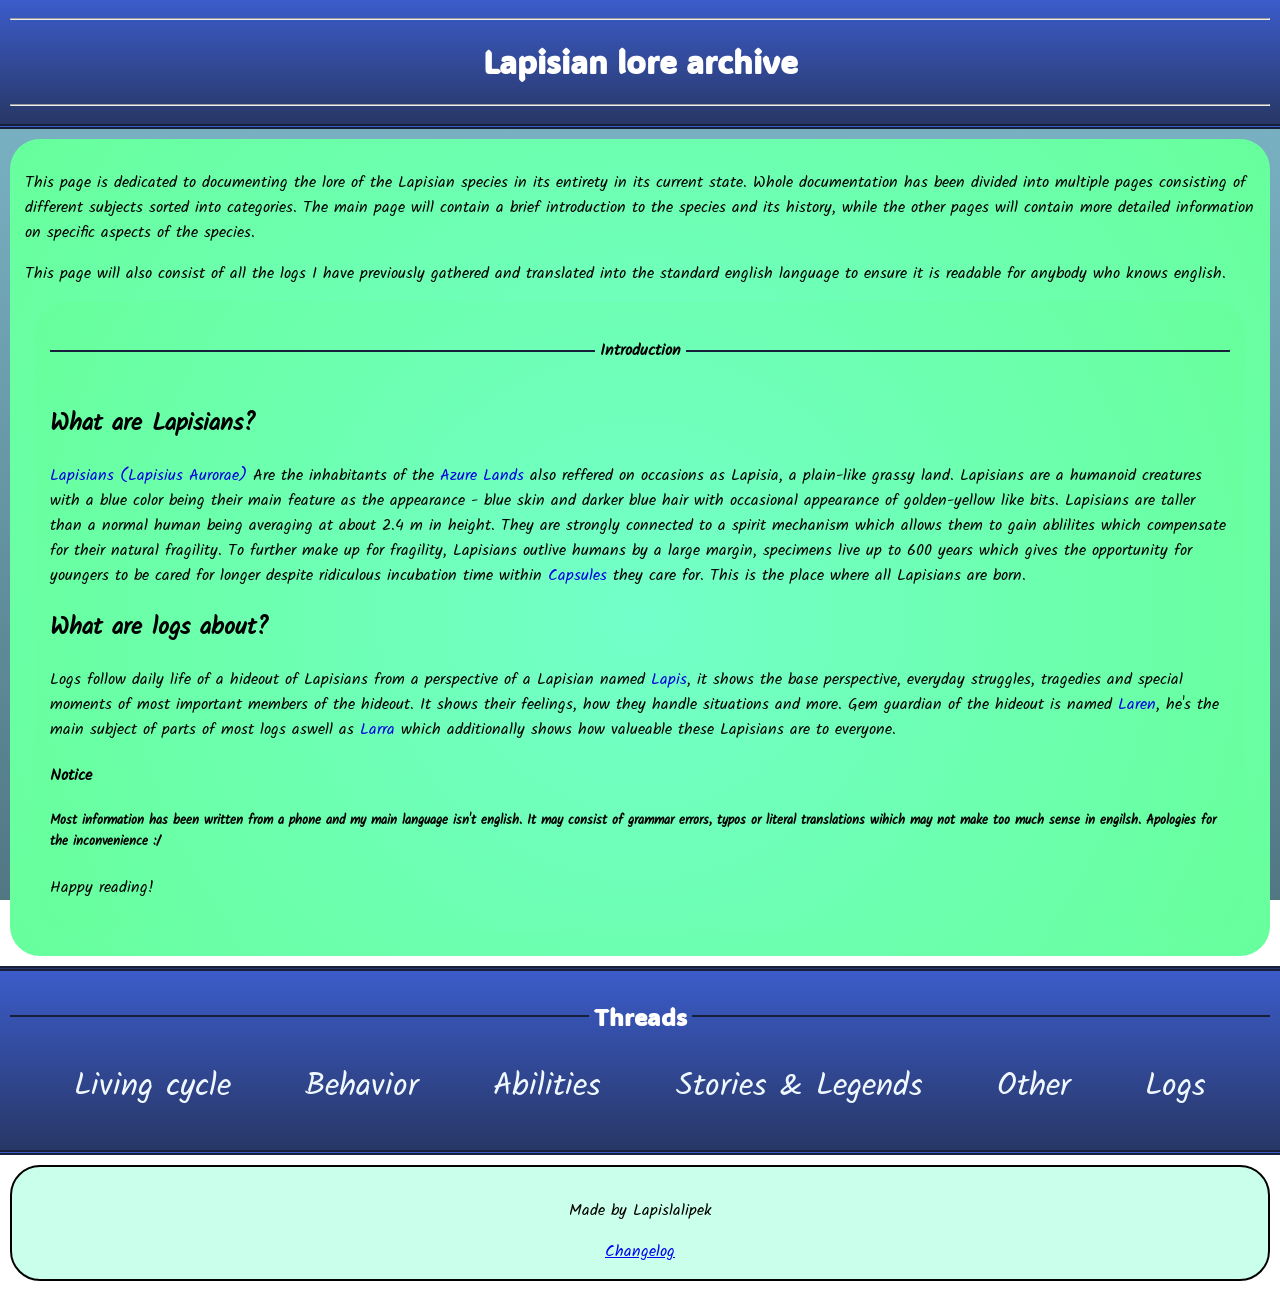
<file: index.html>
<!DOCTYPE html>
<html lang="en">
<head>
    <link rel="stylesheet" href="defaultstyle.css">
    <meta charset="UTF-8">
    <meta name="viewport" content="width=device-width, initial-scale=1.0">
    <link rel="icon" href="res/LLA_icon.png">
    <title>Main Page</title>
    <style>
        .intro{
            font-family:"Default";
            margin:10px;
            background-image:radial-gradient(circle,rgb(115, 255, 201) 0%, rgb(103, 255, 156) 100%); /* Leave this color pls okay? */
            border-radius:30px;
            padding:15px;
            /*padding-bottom:10000px; Check for the background color */
        }
        .nav{
             background:linear-gradient(0deg,rgb(40, 55, 102) 0%, rgb(59, 92, 202)100%);
                color:white;
                padding:10px;
                border-top:double 5px rgb(23, 32, 59);
                border-bottom:double 5px rgb(23, 32, 59);
        }
        .nav h2{
        text-align:center;
        font-family: "Titles";
        }
    </style>
</head>
<body>
    <div class="header">
        <hr />
        <h1>Lapisian lore archive</h1>
        <hr />
    </div>
    
    <div class="intro">
        <p>
            This page is dedicated to documenting the lore of the Lapisian species in its entirety in its current state.
            Whole documentation has been divided into multiple pages consisting of different subjects sorted into categories. 
            The main page will contain a brief introduction to the species and its history, 
            while the other pages will contain more detailed information on specific aspects of the species.
        </p>
        <p>
            This page will also consist of all the logs I have previously gathered 
            and translated into the standard english language to ensure it is readable for anybody who knows english.
        </p>
        <div class="intro">
            <div class="line">
                <h4>Introduction</h4>
            </div>
            <h2>What are Lapisians?</h2>
            <p>
                <q>Lapisians (Lapisius Aurorae)</q>
                Are the inhabitants of the <q>Azure Lands</q> also reffered on occasions as Lapisia, 
                a plain-like grassy land. 
                Lapisians are a humanoid creatures with a blue color being their main feature as the appearance 
                - blue skin and darker blue hair with occasional appearance of golden-yellow like bits. 
                Lapisians are taller than a normal human being averaging at about 2.4 m in height.
                They are strongly connected to a spirit mechanism which allows them to gain ablilites which compensate for their natural fragility.
                To further make up for fragility, Lapisians outlive humans by a large margin, 
                specimens live up to 600 years which gives the opportunity for youngers to be cared for longer despite ridiculous incubation time within
                 <q>Capsules</q> they care for. This is the place where all Lapisians are born.
            </p>
            <h2>What are logs about?</h2>
            <p>
                Logs follow daily life of a hideout of Lapisians from a perspective of a Lapisian named <q>Lapis</q>, 
                it shows the base perspective, everyday struggles, 
                tragedies and special moments of most important members of the hideout. It shows their feelings, 
                how they handle situations and more. Gem guardian of the hideout is named <q>Laren</q>, 
                he's the main subject of parts of most logs aswell as <q>Larra</q> which additionally shows how valueable these Lapisians are to everyone.
            </p>
            <p>
                <h4>Notice</h4>
                <h5>Most information has been written from a phone and my main language isn't english. It may consist of grammar errors, typos or literal translations wihich may not make too much sense in engilsh. Apologies for the inconvenience :/</h5>
            </p>
            <p>Happy reading!</p>
        </div>
    </div>
    <div class="nav">
        <div class="line"><h2>Threads</h2></div>
        <div class="links">
        <a href="living.html">Living cycle</a>
        <a href="behavior.html">Behavior</a>
        <a href="abilities.html">Abilities</a>
        <a href="stories.html">Stories & Legends</a>
        <a href="other.html">Other</a>
        <a href="logs.html">Logs</a>
        </div>
        <br />
    </div>
    <div class="changelog">
        <p>Made by Lapislalipek</p>
        <a href="changelog.html">Changelog</a>
    </div>
</body>
</html>
</file>
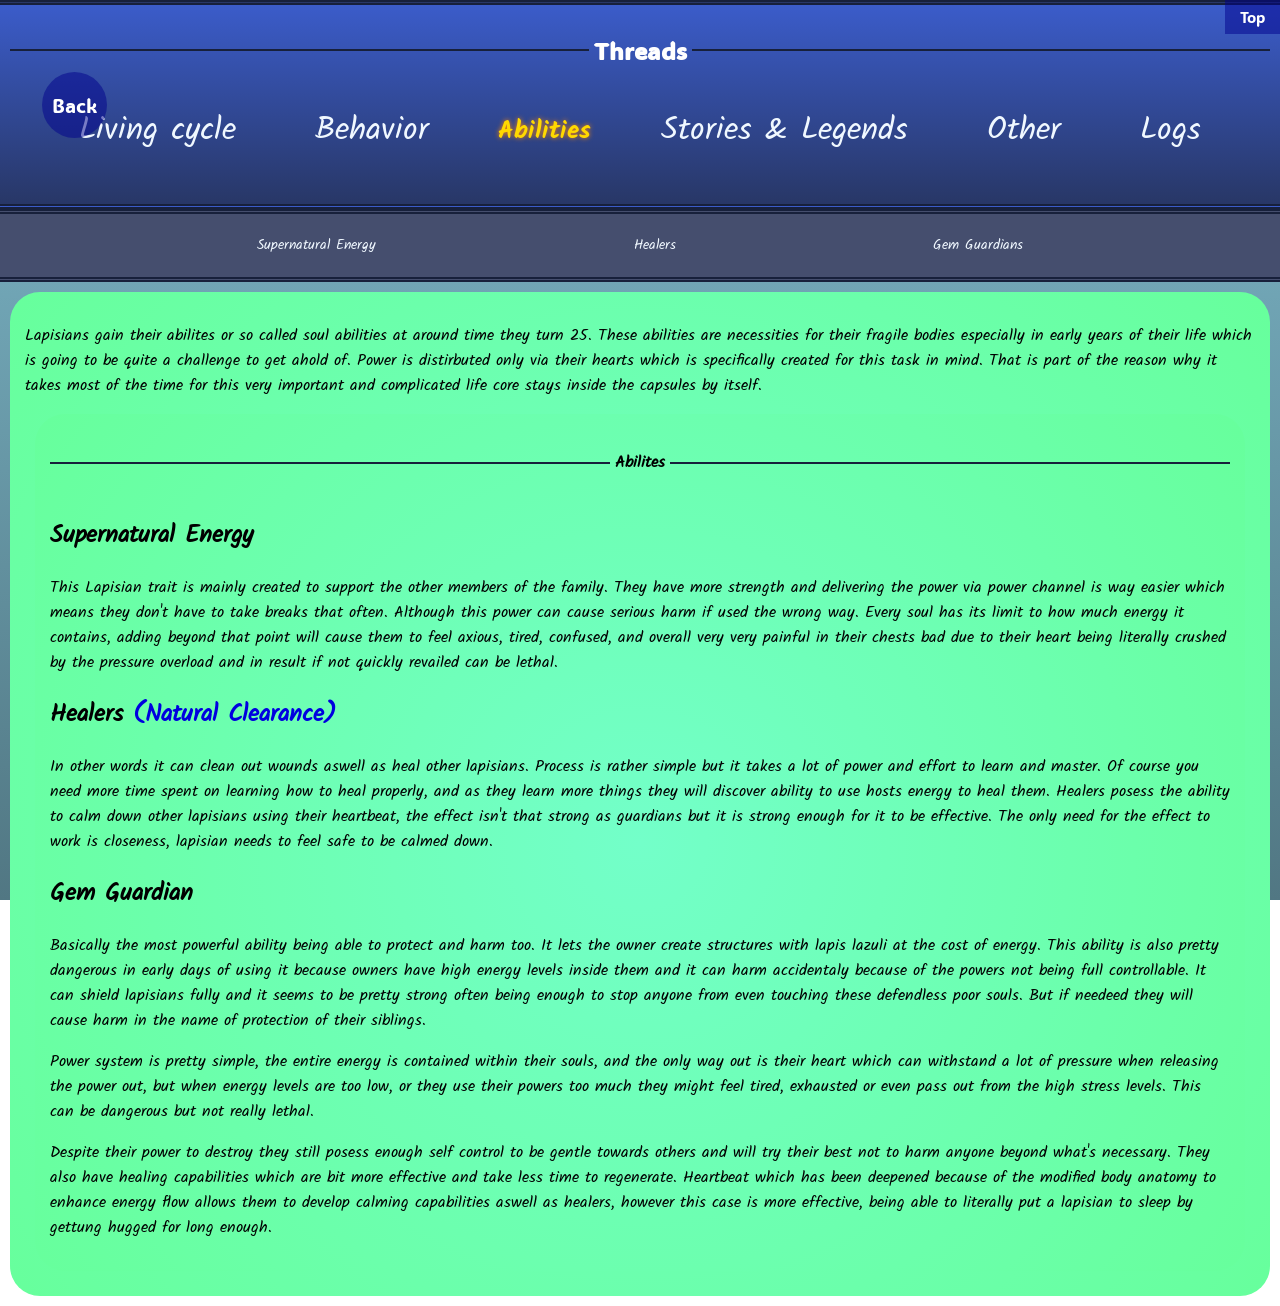
<file: abilities.html>
<!DOCTYPE html>
<html lang="en">
<head>
    <link rel="stylesheet" href="defaultstyle.css">
    <meta charset="UTF-8">
    <meta name="viewport" content="width=device-width, initial-scale=1.0">
    <link rel="icon" href="res/LLA_icon.png">
    <title>Abilites</title>
<style>
    .nav h2{
        font-family:Titles;
    }
</style>
</head>
<body>
    <div class="nav">
        <div class="line"><h2>Threads</h2></div>
        <div class="links">
        <a href="living.html">Living cycle</a>
        <a href="behavior.html">Behavior</a>
        <p style="color:rgb(255, 217, 0);
                  text-shadow:0px 0px 5px rgb(255, 136, 0);
                  font-family:DefaultBold;">
        Abilities</p>
        <a href="stories.html">Stories & Legends</a>
        <a href="other.html">Other</a>
        <a href="logs.html">Logs</a>
        </div>
        <br />
    </div>
     <div class="contents">
        <div class="contentlinks">
        <a href="#energy">Supernatural Energy</a>
        <a href="#healer">Healers</a>
        <a href="#guardian">Gem Guardians</a>
        </div>
        </div>
    <div class="maintext">
            <p>
                Lapisians gain their abilites or so called soul abilities at around time they turn 25. These abilities are necessities for their fragile bodies especially in early years of their life which is going to be quite a challenge to get ahold of.
                Power is distirbuted only via their hearts which is specifically created for this task in mind. That is part of the reason why it takes most of the time for this very important and complicated life core stays inside the capsules by itself.
            </p>
            <div class="maintext">
            <div class="line">
                <h4>Abilites</h4>
            </div>
            <h2 id="energy">Supernatural Energy</h2>
            <p>
                This Lapisian trait is mainly created to support the other members of the family. 
                They have more strength and delivering the power via power channel is way easier which means they don't have to take breaks that often. 
                Although this power can cause serious harm if used the wrong way. 
                Every soul has its limit to how much energy it contains, adding beyond that point will cause them to feel axious, tired, confused, and overall very very painful in their chests bad due to their heart being literally crushed by the pressure overload and in result if not quickly revailed can be lethal.
            </p>
            <h2 id="healer">Healers <q>(Natural Clearance)</q></h2>
            <p>
                In other words it can clean out wounds aswell as heal other lapisians.
                Process is rather simple but it takes a lot of power and effort to learn and master. Of course you need more time spent on learning how to heal properly, and as they learn more things they will discover ability to use hosts energy to heal them.
                Healers posess the ability to calm down other lapisians using their heartbeat, the effect isn't that strong as guardians but it is strong enough for it to be effective.
                The only need for the effect to work is closeness, lapisian needs to feel safe to be calmed down.
            </p>
            <h2 id="guardian">Gem Guardian</h2>
            <p>
                Basically the most powerful ability being able to protect and harm too.
                It lets the owner create structures with lapis lazuli at the cost of energy. This ability is also pretty dangerous in early days of using it because owners have high energy levels inside them and it can harm accidentaly because of the powers not being full controllable. It can shield lapisians fully and it seems to be pretty strong often being enough to stop anyone from even touching these defendless poor souls. But if needeed they will cause harm in the name of protection  of their siblings.
            </p><p>
                Power system is pretty simple, the entire energy is contained within their souls, and the only way out is their heart which can withstand a lot 
                of pressure when releasing the power out, but when energy levels are too low, or they use their powers too much they might feel tired, exhausted or even pass out from the high stress levels. This can be dangerous but not really lethal.
            </p><p>    
                Despite their power to destroy they still posess enough self control to be gentle towards others and will try their best not to harm anyone beyond what's necessary. They also have healing capabilities which are bit more effective and take less time to regenerate. 
                Heartbeat which has been deepened because of the modified body anatomy to enhance energy flow allows them to develop calming capabilities aswell as healers, however this case is more effective, being able to literally put a lapisian to sleep by gettung hugged for long enough. 
            </p>
        </div>
    <div class="threadbackbutton">
        <a href="index.html">Back</a>
    </div>
    <div class="topbutton">
        <a href="#top">Top</a>
    </div>
</body>
</html>
</file>
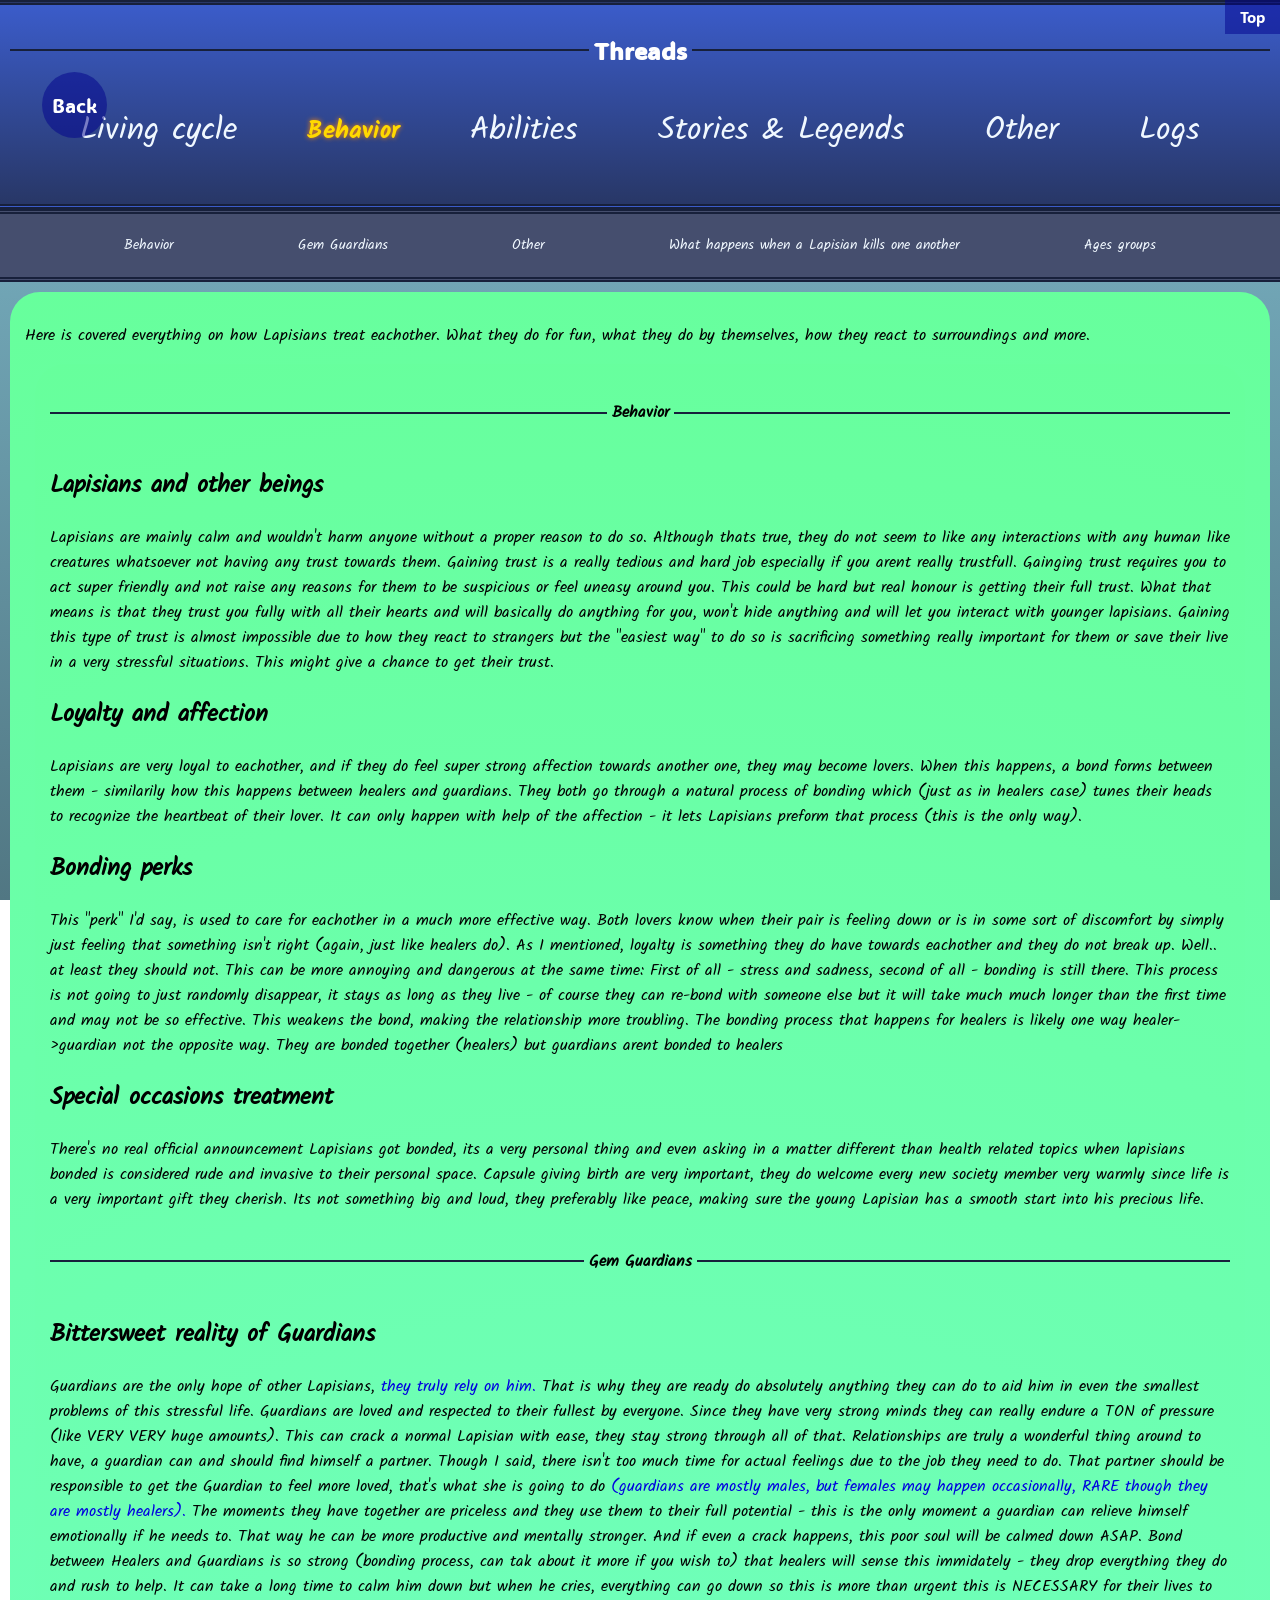
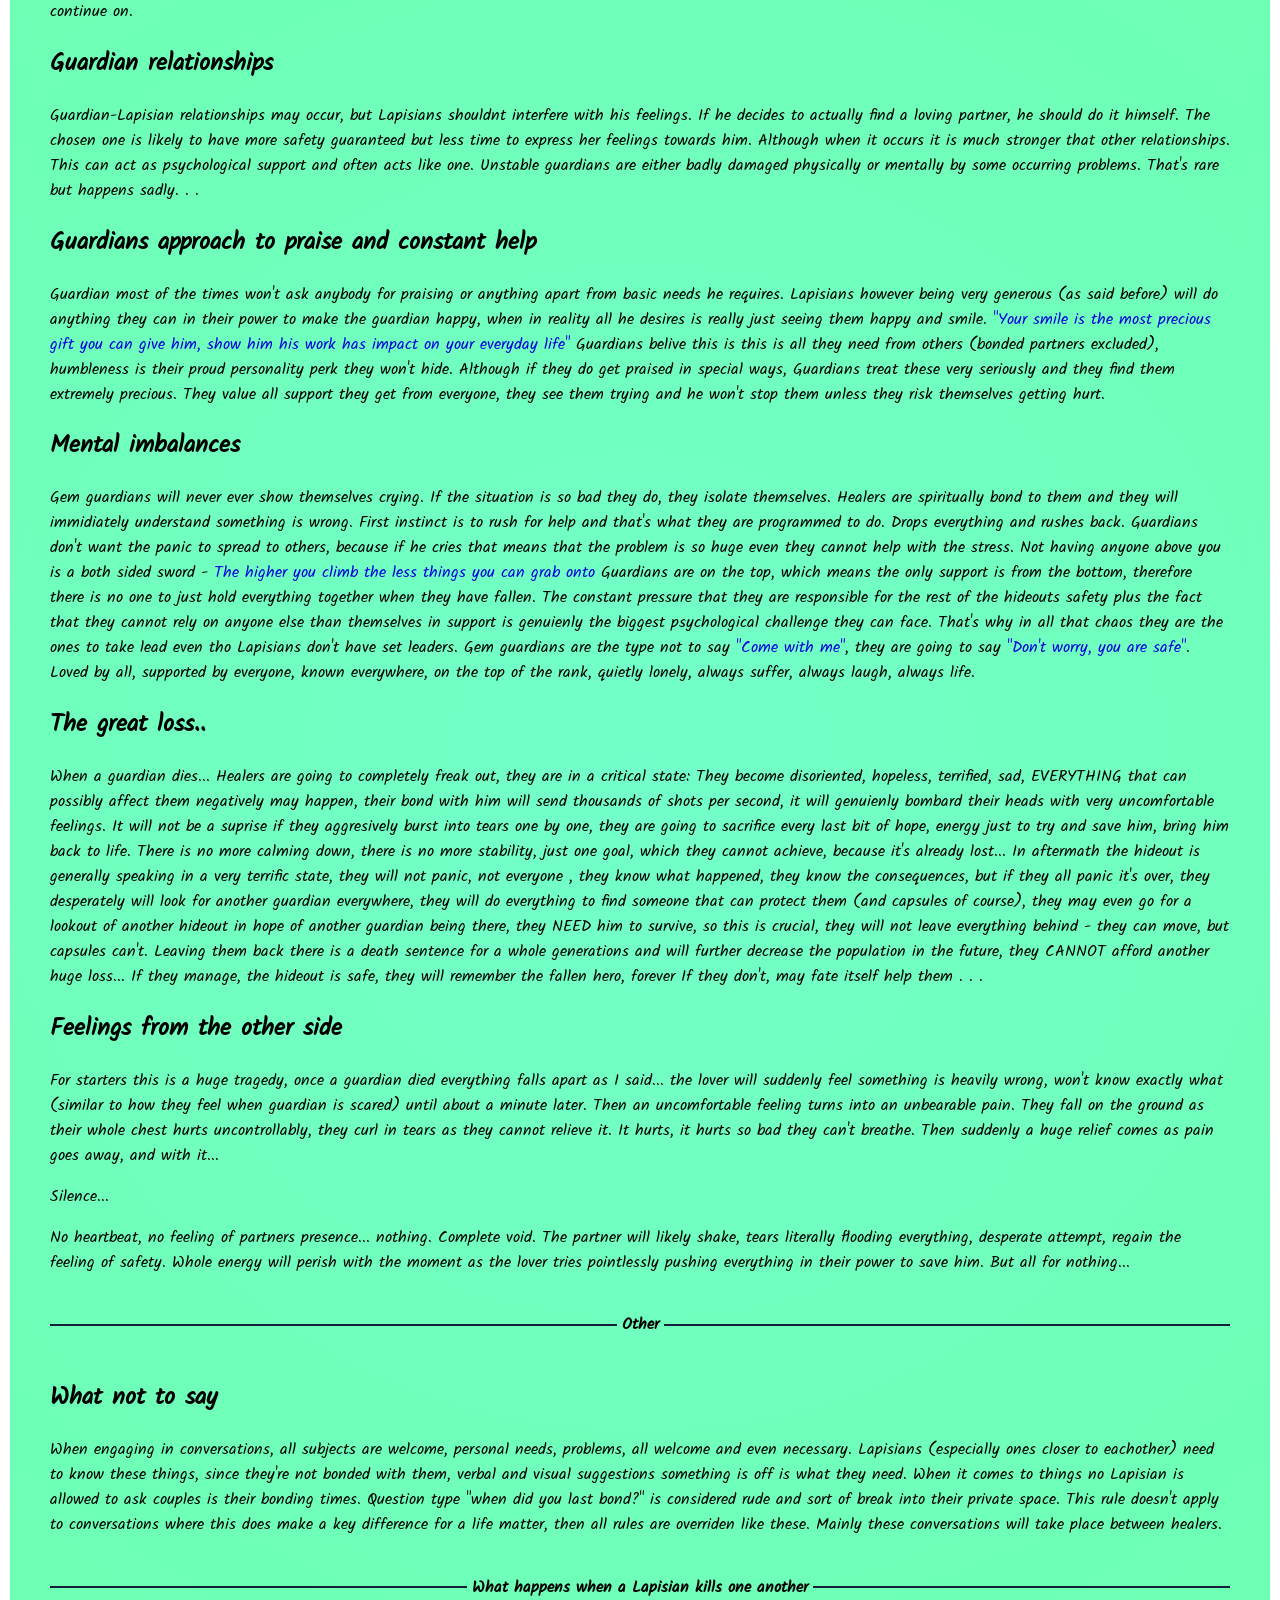
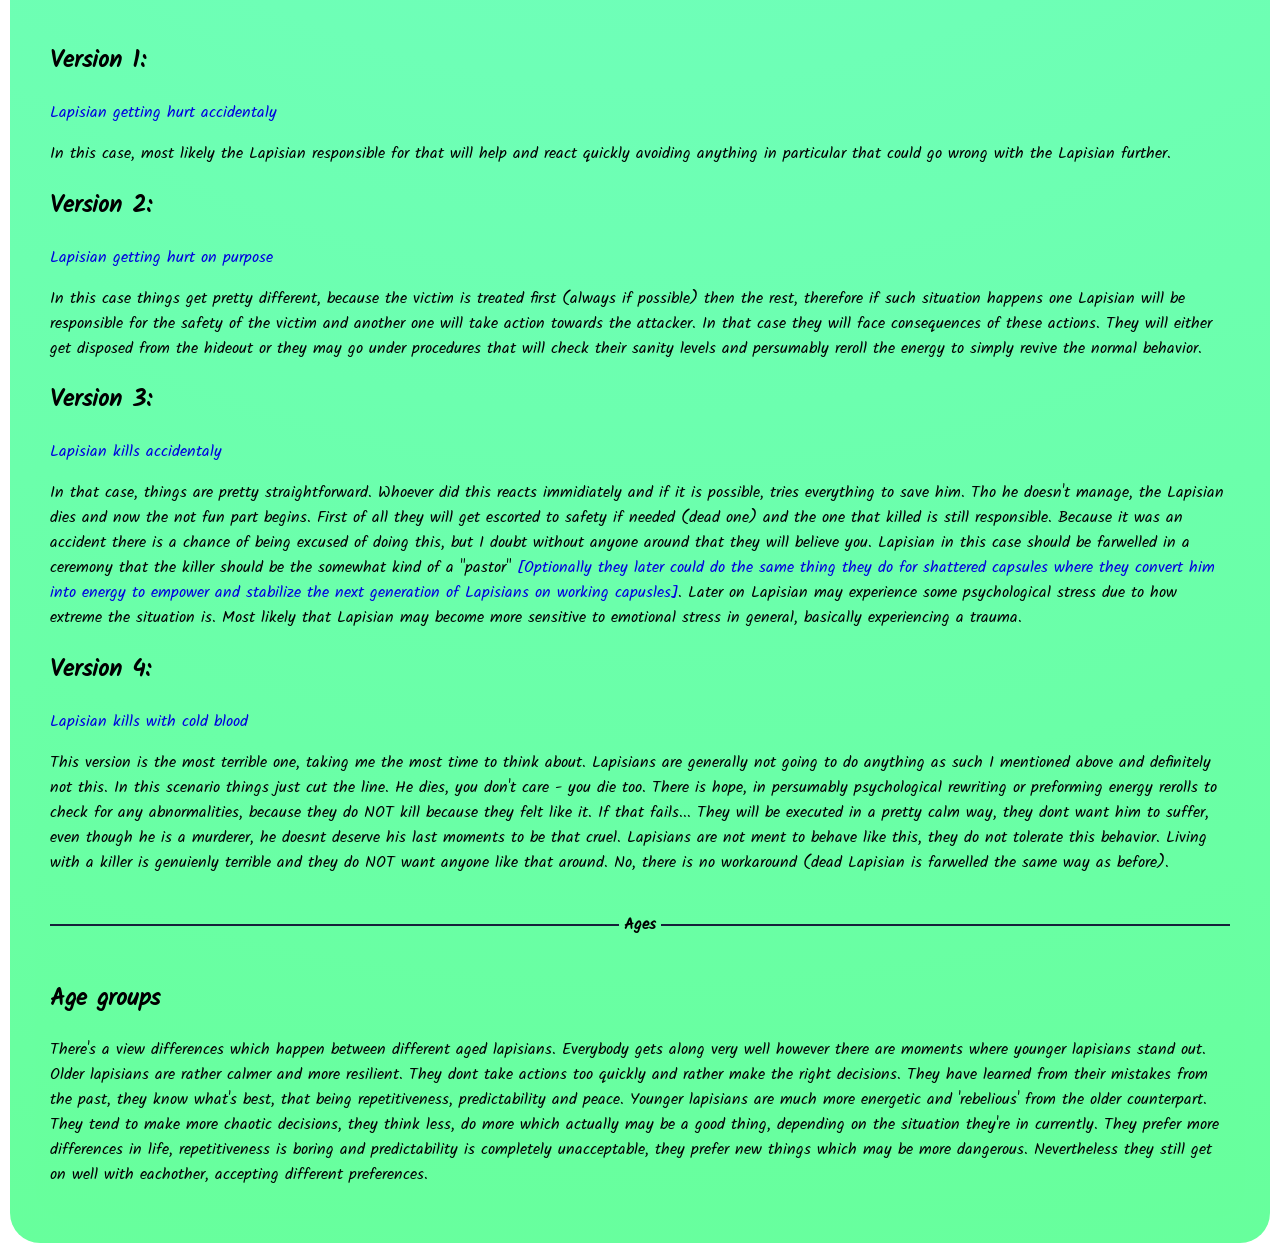
<file: behavior.html>
<!DOCTYPE html>
<html lang="en">
<head>
    <link rel="stylesheet" href="defaultstyle.css">
    <meta charset="UTF-8">
    <meta name="viewport" content="width=device-width, initial-scale=1.0">
    <link rel="icon" href="res/LLA_icon.png">
    <title>Behavior</title>
<style>
    .nav h2{
        font-family:Titles;
    }
</style>
</head>
<body>
    <div class="nav">
        <div class="line"><h2>Threads</h2></div>
        <div class="links">
        <a href="living.html">Living cycle</a>
        <p style="color:rgb(255, 217, 0);
                  text-shadow:0px 0px 5px rgb(255, 136, 0);
                  font-family:DefaultBold;">
        Behavior</p>
        <a href="abilities.html">Abilities</a>
        <a href="stories.html">Stories & Legends</a>
        <a href="other.html">Other</a>
        <a href="logs.html">Logs</a>
        </div>
        <br />
    </div>
    <div class="contents">
        <div class="contentlinks">
        <a href="#Behavior">Behavior</a>
        <a href="#guardians">Gem Guardians</a>
        <a href="#other">Other</a>
        <a href="#killing">What happens when a Lapisian kills one another</a>
        <a href="#age">Ages groups</a>
        </div>
    </div>
    <div class="maintext">
            <p>
                Here is covered everything on how Lapisians treat eachother. What they do for fun, what they do by themselves, how they react to surroundings and more.
            </p>
            <div class="maintext">
            <div class="line">
                <h4 id="Behavior">Behavior</h4>
            </div>
            <h2>Lapisians and other beings</h2>
            <p>
                Lapisians are mainly calm and wouldn't harm anyone without a proper reason to do so.
                Although thats true, they do not seem to like any interactions with any human like creatures whatsoever not having any trust towards them.
                Gaining trust is a really tedious and hard job especially if you arent really trustfull. Gainging trust requires you to act super friendly and not raise any reasons for them to be suspicious or feel uneasy around you.
                This could be hard but real honour is getting their full trust. What that means is that they trust you fully with all their hearts and will basically do anything for you, won't hide anything and will let you interact with younger lapisians. 
                Gaining this type of trust is almost impossible due to how they react to strangers but the "easiest way" to do so is sacrificing something really important for them or save their live in a very stressful situations. 
                This might give a chance to get their trust.
            </p>
            <h2>Loyalty and affection</h2>
            <p>
                Lapisians are very loyal to eachother, and if they do feel super strong affection towards another one, they may become lovers.
                When this happens, a bond forms between them - similarily how this happens between healers and guardians. 
                They both go through a natural process of bonding which (just as in healers case) tunes their heads to recognize the heartbeat of their lover.
                It can only happen with help of the affection - it lets Lapisians preform that process (this is the only way). 
            </p>
            <h2>Bonding perks</h2>
            <p>
                This "perk" I'd say, is used to care for eachother in a much more effective way.
                Both lovers know when their pair is feeling down or is in some sort of discomfort by simply just feeling that something isn't right (again, just like healers do). 
                As I mentioned, loyalty is something they do have towards eachother and they do not break up. Well.. at least they should not. This can be more annoying and dangerous at the same time: First of all - stress and sadness, second of all - bonding is still there. This process is not going to just randomly disappear, it stays as long as they live - of course they can re-bond with someone else but it will take much much longer than the first time and may not be so effective. This weakens the bond, making the relationship more troubling.
                The bonding process that happens for healers is likely one way healer->guardian not the opposite way. They are bonded together (healers) but guardians arent bonded to healers
            </p>
            <h2>Special occasions treatment</h2>
            <p>
                There's no real official announcement Lapisians got bonded, 
                its a very personal thing and even asking in a matter different than health related topics when lapisians bonded is considered rude and invasive to their personal space. 
                Capsule giving birth are very important, they do welcome every new society member very warmly since life is a very important gift they cherish. 
                Its not something big and loud, they preferably like peace, making sure the young Lapisian has a smooth start into his precious life.
            </p>
            <div class="line">
                <h4 id="guardians">Gem Guardians</h4>
            </div>
            <h2>Bittersweet reality of Guardians</h2>
            <p>
                Guardians are the only hope of other Lapisians, <q>they truly rely on him.</q>
                That is why they are ready do absolutely anything they can do to aid him in even the smallest problems of this stressful life. Guardians are loved and respected to their fullest by everyone.
                Since they have very strong minds they can really endure a TON of pressure (like VERY VERY huge amounts). This can crack a normal Lapisian with ease, they stay strong through all of that.
                Relationships are truly a wonderful thing around to have, a guardian can and should find himself a partner. Though I said, there isn't too much time for actual feelings due to the job they need to do. That partner should be responsible to get the Guardian to feel more loved, that's what she is going to do<q> (guardians are mostly males, but females may happen occasionally, RARE though they are mostly healers). </q>
                The moments they have together are priceless and they use them to their full potential - this is the only moment a guardian can relieve himself emotionally if he needs to. That way he can be more productive and mentally stronger.
                And if even a crack happens, this poor soul will be calmed down ASAP. Bond between Healers and Guardians is so strong (bonding process, can tak about it more if you wish to) that healers will sense this immidately - they drop everything they do and rush to help. It can take a long time to calm him down but when he cries, everything can go down so this is more than urgent this is NECESSARY for their lives to continue on.
            </p>
                <h2>Guardian relationships</h2>
            <p>
                Guardian-Lapisian relationships may occur, but Lapisians shouldnt interfere with his feelings. If he decides to actually find a loving partner, he should do it himself.
                The chosen one is likely to have more safety guaranteed but less time to express her feelings towards him. 
                Although when it occurs it is much stronger that other relationships. This can act as psychological support and often acts like one.
                Unstable guardians are either badly damaged physically or mentally by some occurring problems. That's rare but happens sadly. . .
            </p>
            <h2>Guardians approach to praise and constant help</h2>
            <p>
                Guardian most of the times won't ask anybody for praising or anything apart from basic needs he requires. Lapisians however being very generous (as said before) will do anything they can in their power to make the guardian happy, when in reality all he desires is really just seeing them happy and smile.
                <q>"Your smile is the most precious gift you can give him, show him his work has impact on your everyday life"</q>
                Guardians belive this is this is all they need from others (bonded partners excluded), humbleness is their proud personality perk they won't hide.
                Although if they do get praised in special ways, Guardians treat these very seriously and they find them extremely precious. They value all support they get from everyone, they see them trying and he won't stop them unless they risk themselves getting hurt. 

            </p>
            <h2>Mental imbalances</h2>
            <p>
                Gem guardians will never ever show themselves crying. If the situation is so bad they do, they isolate themselves. Healers are spiritually bond to them and they will immidiately understand something is wrong. First instinct is to rush for help and that's what they are programmed to do. Drops everything and rushes back. Guardians don't want the panic to spread to others, because if he cries that means that the problem is so huge even they cannot help with the stress.
                Not having anyone above you is a both sided sword - <q>The higher you climb the less things you can grab onto</q>
                Guardians are on the top, which means the only support is from the bottom, therefore there is no one to just hold everything together when they have fallen. The constant pressure that they are responsible for the rest of the hideouts safety plus the fact that they cannot rely on anyone else than themselves in support is genuienly the biggest psychological challenge they can face. That's why in all that chaos they are the ones to take lead even tho Lapisians don't have set leaders.
                Gem guardians are the type not to say <q>"Come with me"</q>, they are going to say <q>"Don't worry, you are safe"</q>.
                Loved by all, supported by everyone, known everywhere, on the top of the rank, quietly lonely, always suffer, always laugh, always life.
            </p>
            <h2>The great loss..</h2>
            <p>
                When a guardian dies... Healers are going to completely freak out, they are in a critical state: 
                They become disoriented, hopeless, terrified, sad, 
                EVERYTHING that can possibly affect them negatively may happen, their bond with him will send thousands of shots per second, it will genuienly bombard their heads with very uncomfortable feelings.
                It will not be a suprise if they aggresively burst into tears one by one, they are going to sacrifice every last bit of hope, energy just to try and save him, bring him back to life. 
                There is no more calming down, there is no more stability, just one goal, which they cannot achieve, because it's already lost...
                In aftermath the hideout is generally speaking in a very terrific state, they will not panic, not everyone , they know what happened, they know the consequences, 
                but if they all panic it's over, they desperately will look for another guardian everywhere, they will do everything to find someone that can protect them (and capsules of course), they may even go for a lookout of another hideout in hope of another guardian being there, 
                they NEED him to survive, so this is crucial, they will not leave everything behind - they can move, but capsules can't. Leaving them back there is a death sentence for a whole generations and will further decrease the population in the future, they CANNOT afford another huge loss...
                If they manage, the hideout is safe, they will remember the fallen hero, forever
                If they don't, may fate itself help them . . .
            </p>
                        <h2>Feelings from the other side</h2>
            <p>
                For starters this is a huge tragedy, once a guardian died everything falls apart as I said... the lover will suddenly feel something is heavily wrong, won't know exactly what (similar to how they feel when guardian is scared) until about a minute later. Then an uncomfortable feeling turns into an unbearable pain. They fall on the ground as their whole chest hurts uncontrollably, they curl in tears as they cannot relieve it. It hurts, it hurts so bad they can't breathe. Then suddenly a huge relief comes as pain goes away, and with it...
            </p>
            <p>
                Silence...
            </p>
            
            <p>
                No heartbeat, no feeling of partners presence... nothing. Complete void.
                The partner will likely shake, tears literally flooding everything, desperate attempt, regain the feeling of safety.  Whole energy will perish with the moment as the lover tries pointlessly pushing everything in their power to save him.
                But all for nothing...
            </p>
            <div class="line">
                <h4 id="other">Other</h4>
            </div>

            <h2>What not to say</h2>
            <p>
                When engaging in conversations, all subjects are welcome, personal needs, problems, all welcome and even necessary. Lapisians (especially ones closer to eachother) need to know these things, since they're not bonded with them, verbal and visual suggestions something is off is what they need.
                When it comes to things no Lapisian is allowed to ask couples is their bonding times. Question type "when did you last bond?" is considered rude and sort of break into their private space. This rule doesn't apply to conversations where this does make a key difference for a life matter, then all rules are overriden like these. Mainly these conversations will take place between healers. 
            </p>
            <div class="line">
                <h4 id="killing">What happens when a Lapisian kills one another</h4>
            </div>
                <h2>Version 1:</h2>
                <q>Lapisian getting hurt accidentaly</q>
                <p>In this case, most likely the Lapisian responsible for that will help and react quickly avoiding anything in particular that could go wrong with the Lapisian further.</p>

               <h2>Version 2:</h2> 
                <q>Lapisian getting hurt on purpose</q>
                <p>
                In this case things get pretty different, because the victim is treated first (always if possible) then the rest, therefore if such situation happens one Lapisian will be responsible for the safety of the victim and another one will take action towards the attacker. 
                In that case they will face consequences of these actions. They will either get disposed from the hideout or they  may go under procedures that will check their sanity levels and persumably reroll the energy to simply revive the normal behavior.
                </p>

                <h2>Version 3:</h2>
                <q>Lapisian kills accidentaly</q>
                <p>
                In that case, things are pretty straightforward. Whoever did this reacts immidiately and if it is possible, tries everything to save him. Tho he doesn't manage, the Lapisian dies and now the not fun part begins. First of all they will get escorted to safety if needed (dead one) and the one that killed is still responsible. Because it was an accident there is a chance of being excused of doing this, but I doubt without anyone around that they will believe you.
                Lapisian in this case should be farwelled in a ceremony that the killer should be the somewhat kind of a "pastor" <q>[Optionally they later could do the same thing they do for shattered capsules where they convert him into energy to empower and stabilize the next generation of Lapisians on working capusles]</q>. Later on Lapisian may experience some psychological stress due to how extreme the situation is. Most likely that Lapisian may become more sensitive to emotional stress in general, basically experiencing a trauma. 
                </p>

                <h2>Version 4:</h2>
                <q>Lapisian kills with cold blood</q>
                <p>This version is the most terrible one, taking me the most time to think about. Lapisians are generally not going to do anything as such I mentioned above and definitely not this.
                In this scenario things just cut the line. He dies, you don't care - you die too.
                There is hope, in persumably psychological rewriting or preforming energy rerolls to check for any abnormalities, because they do NOT kill because they felt like it.
                If that fails...
                They will be executed in a pretty calm way, they dont want him to suffer, even though he is a murderer, he doesnt deserve his last moments to be that cruel. Lapisians are not ment to behave like this, they do not tolerate this behavior. Living with a killer is genuienly terrible and they do NOT want anyone like that around.
                No, there is no workaround (dead Lapisian is farwelled the same way as before).
                </p>
                 <div class="line">
                <h4>Ages</h4>
            </div>
                <h2 id="age">Age groups</h2>
            <p>
                There's a view differences which happen between different aged lapisians. Everybody gets along very well however there are moments where younger lapisians stand out.
                Older lapisians are rather calmer and more resilient. They dont take actions too quickly and rather make the right decisions. They have learned from their mistakes from the past, they know what's best, that being repetitiveness, predictability and peace.
                Younger lapisians are much more energetic and 'rebelious' from the older counterpart. They tend to make more chaotic decisions, they think less, do more which actually may be a good thing, depending on the situation they're in currently. They prefer more differences in life, repetitiveness is boring and predictability is completely unacceptable, they prefer new things which may be more dangerous. Nevertheless they still get on well with eachother, accepting different preferences.
            </p>
        </div>
    <div class="threadbackbutton">
        <a href="index.html">Back</a>
    </div>
    <div class="topbutton">
        <a href="#top">Top</a>
    </div>
</body>
</html>
</file>
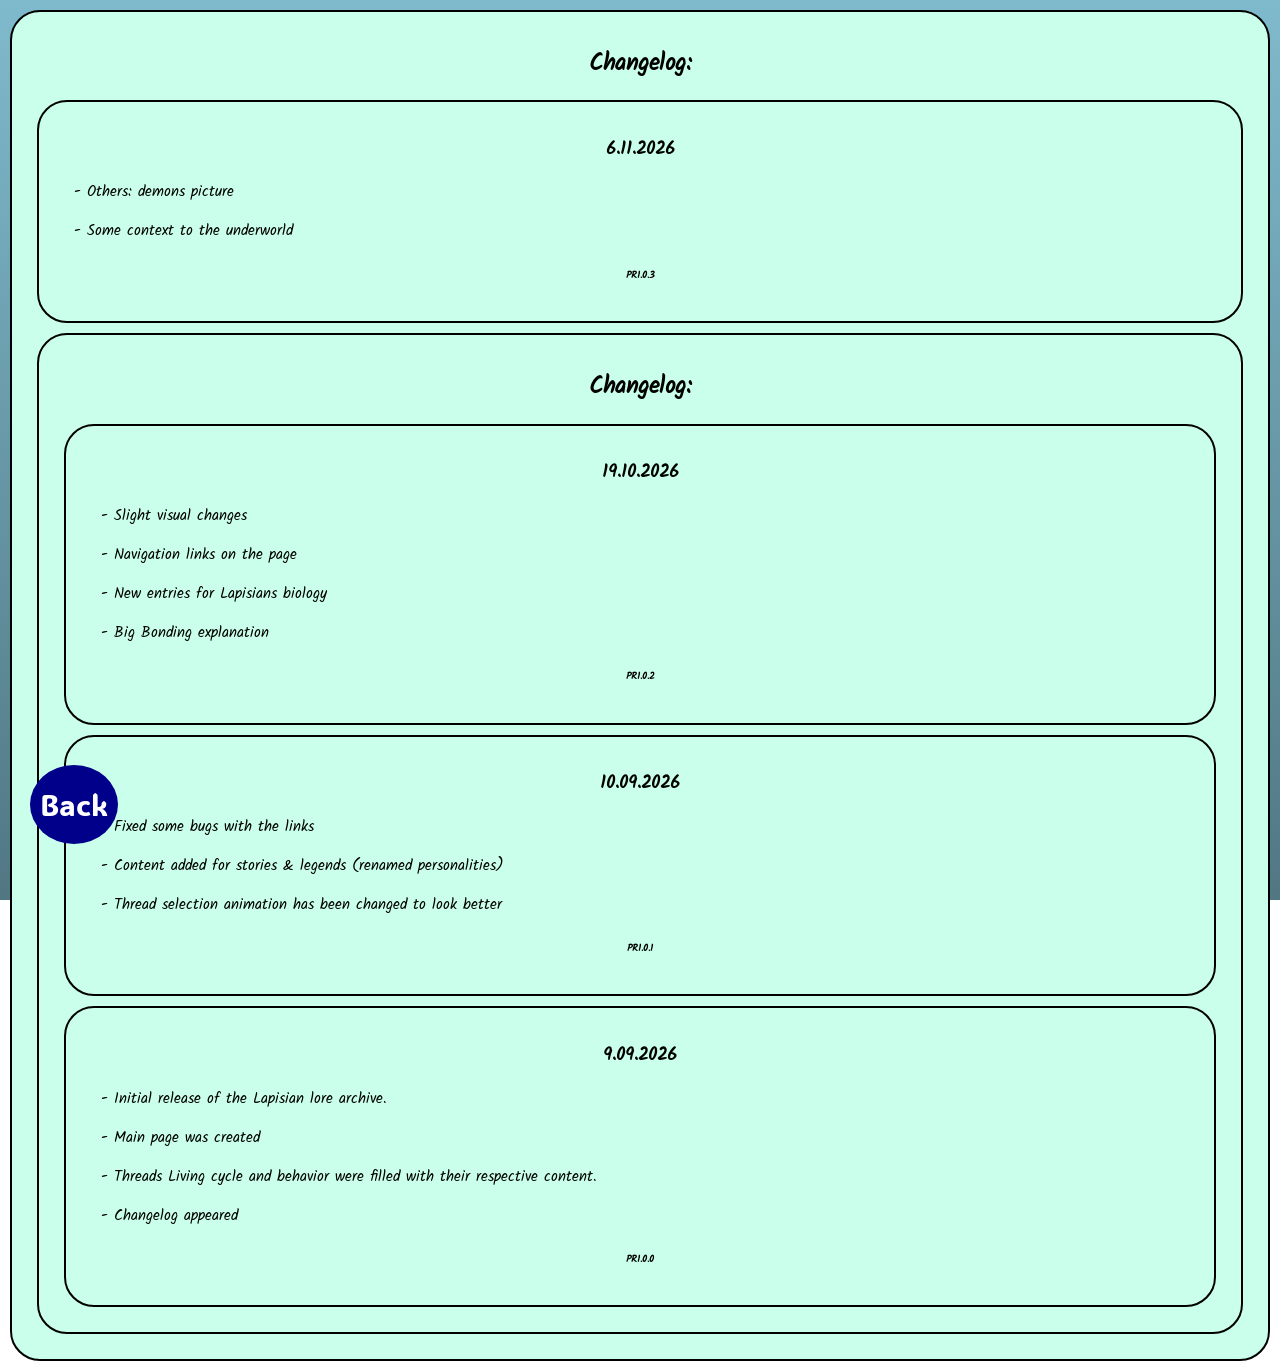
<file: changelog.html>
<!DOCTYPE html>
<html lang="en">
<head>
    <link rel="stylesheet" href="defaultstyle.css">
    <meta charset="UTF-8">
    <meta name="viewport" content="width=device-width, initial-scale=1.0">
    <link rel="icon" href="res/LLA_icon.png">
    <title>Changelog</title>
    <style>
        .changelog p{
            text-align:left;
            padding-left:20px;
        }
        body{
            font-size:15px;
        }
        .floatything{
            float:left;
            background-color:darkblue;
            border-radius:100%;
            padding:20px 10px 20px 10px;
            position:fixed;
            top:85%;
            margin-left:30px;
            font-size:30px;
            font-family:Titles;
        }
        a{
            text-decoration:none;
            color:white;
        }
        a:hover{
            animation:tocolor 0.3s forwards;
        }
        
    </style>
</head>
<body>
    <div class="changelog">
        <h2>Changelog:</h2>
        <div class="changelog">
            <h3>6.11.2026</h3>
            <p>- Others: demons picture</p>
            <p>- Some context to the underworld</p>
            <h6>PR1.0.3</h6>
        </div>
    <div class="changelog">
        <h2>Changelog:</h2>
        <div class="changelog">
            <h3>19.10.2026</h3>
            <p>- Slight visual changes</p>
            <p>- Navigation links on the page</p>
            <p>- New entries for Lapisians biology</p>
            <p>- Big Bonding explanation</p>
            <h6>PR1.0.2</h6>
        </div>
        <div class="changelog">
            <h3>10.09.2026</h3>
            <p>- Fixed some bugs with the links</p>
            <p>- Content added for stories & legends (renamed personalities)</p>
            <p>- Thread selection animation has been changed to look better</p>
            <h6>PR1.0.1</h6>
        </div>
        <div class="changelog">
            <h3>9.09.2026</h3>
            <p>- Initial release of the Lapisian lore archive.</p>
            <p>- Main page was created</p>
            <p>- Threads Living cycle and behavior were filled with their respective content.</p>
            <p>- Changelog appeared</p>
            <h6>PR1.0.0</h6>
        </div>
        
    </div>
    </div>
    <div class="floatything">
        <a href="index.html">Back</a>
    </div>
</body>
</html>
</file>
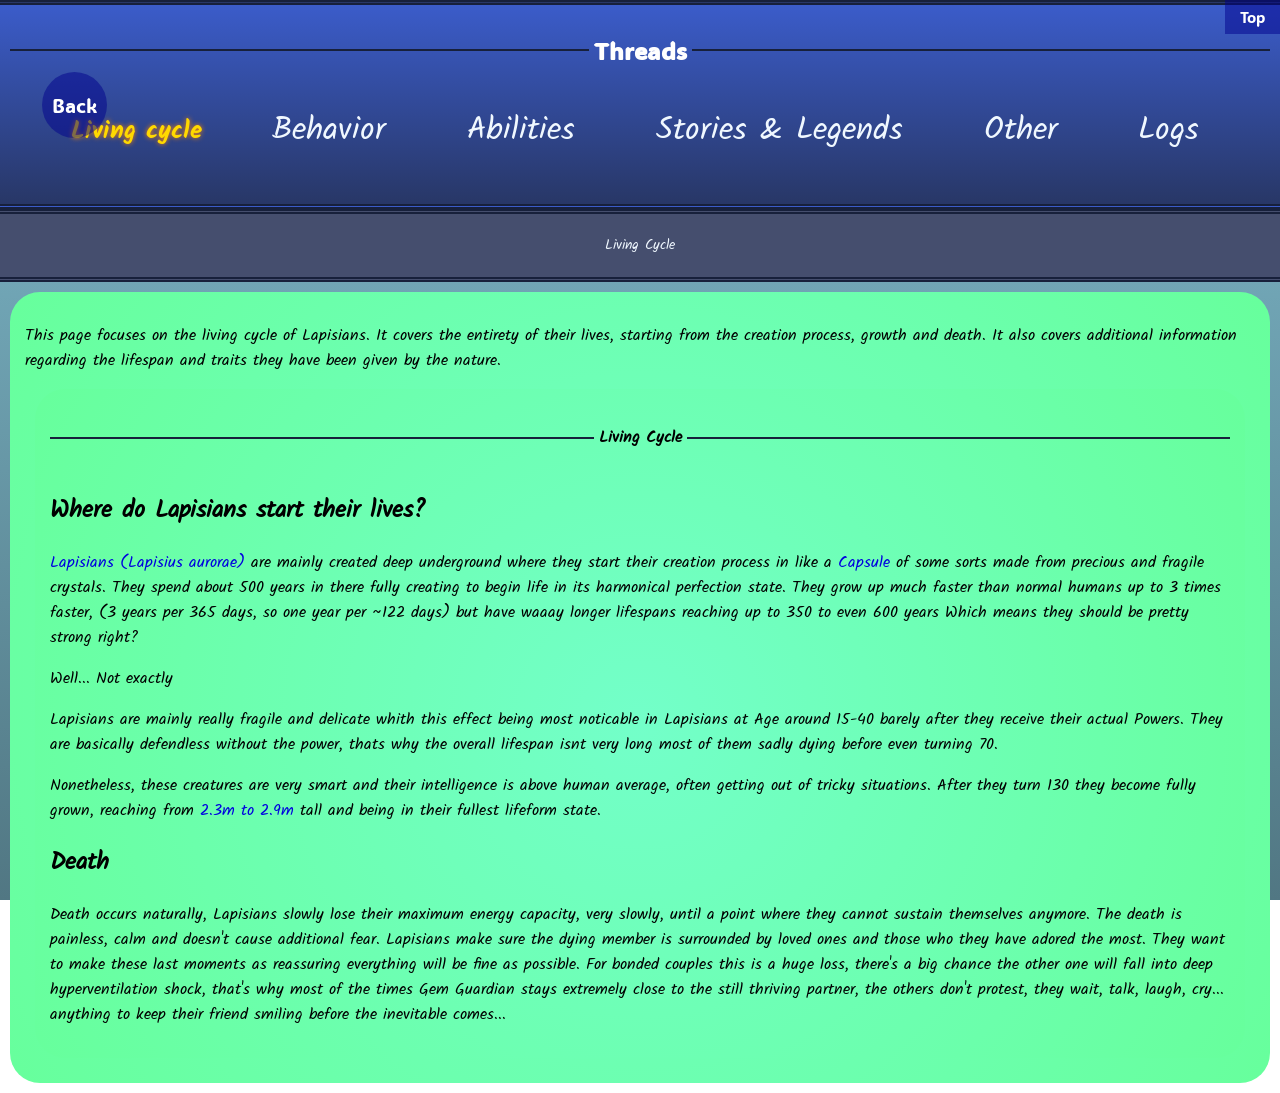
<file: living.html>
<!DOCTYPE html>
<html lang="en">
<head>
    <link rel="stylesheet" href="defaultstyle.css">
    <meta charset="UTF-8">
    <meta name="viewport" content="width=device-width, initial-scale=1.0">
    <link rel="icon" href="res/LLA_icon.png">
    <title>Living Cycle</title>
<style>
    .nav h2{
        font-family:Titles;
    }
</style>
</head>
<body>
    <div class="nav" id="top">
        <div class="line"><h2>Threads</h2></div>
        <div class="links">
        <p  style="color:rgb(255, 217, 0);
            text-shadow:0px 0px 5px rgb(255, 136, 0);
            font-family:DefaultBold;">Living cycle
        </p>
        <a href="behavior.html">Behavior</a>
        <a href="abilities.html">Abilities</a>
        <a href="stories.html">Stories & Legends</a>
        <a href="other.html">Other</a>
        <a href="logs.html">Logs</a>
        </div>
        <br />
    </div>
    <div class="contents">
        <div class="contentlinks">
        <a href="#living">Living Cycle</a>
        </div>
    </div>
    <div class="maintext">
            <p>
                This page focuses on the living cycle of Lapisians. It covers the entirety of their lives, starting from the creation process, growth and death. 
                It also covers additional information regarding the lifespan and traits they have been given by the nature.
            </p>
            <div class="maintext">
            <div class="line">
                <h4 id="living">Living Cycle</h4>
            </div>
            <h2>Where do Lapisians start their lives?</h2>
            <p>
                <q>Lapisians (Lapisius aurorae)</q> are mainly created deep underground where they start their creation process in like a <q>Capsule</q> of some sorts made from precious and fragile crystals.
                They spend about 500 years in there fully creating to begin life in its harmonical perfection state.
                They grow up much faster than normal humans up to 3 times faster,
                (3 years per 365 days, so one year per ~122 days) but have waaay longer lifespans reaching up to 350 to even 600 years
                Which means they should be pretty strong right?
            </p>
            <p>
                Well... Not exactly
            </p>
            <p>
                Lapisians are mainly really fragile and delicate whith this effect being most noticable in Lapisians at Age around 15-40 barely after they receive their actual Powers.
                They are basically defendless without the power, thats why the overall lifespan isnt very long most of them sadly dying before even turning 70.
            </p>
            <p>
                Nonetheless, these creatures are very smart and their intelligence is above human average, often getting out of tricky situations. After they turn 130 they become fully grown, reaching from <q>2.3m to 2.9m</q> tall and being in their fullest lifeform state.
            </p>
            <h2>Death</h2>
            <p>
                Death occurs naturally, Lapisians slowly lose their maximum energy capacity, very slowly, until a point where they cannot sustain themselves anymore. The death is painless, calm and doesn't cause additional fear. Lapisians make sure the dying member is surrounded by loved ones and those who they have adored the most. They want to make these last moments as reassuring everything will be fine as possible.
                For bonded couples this is a huge loss, there's a big chance the other one will fall into deep hyperventilation shock, that's why most of the times Gem Guardian stays extremely close to the still thriving partner, the others don't protest, they wait, talk, laugh, cry... anything to keep their friend smiling before the inevitable comes...
            </p>
        </div>
    <div class="threadbackbutton">
        <a href="index.html">Back</a>
    </div>
    <div class="topbutton">
        <a href="#top">Top</a>
    </div>
</body>
</html>
</file>
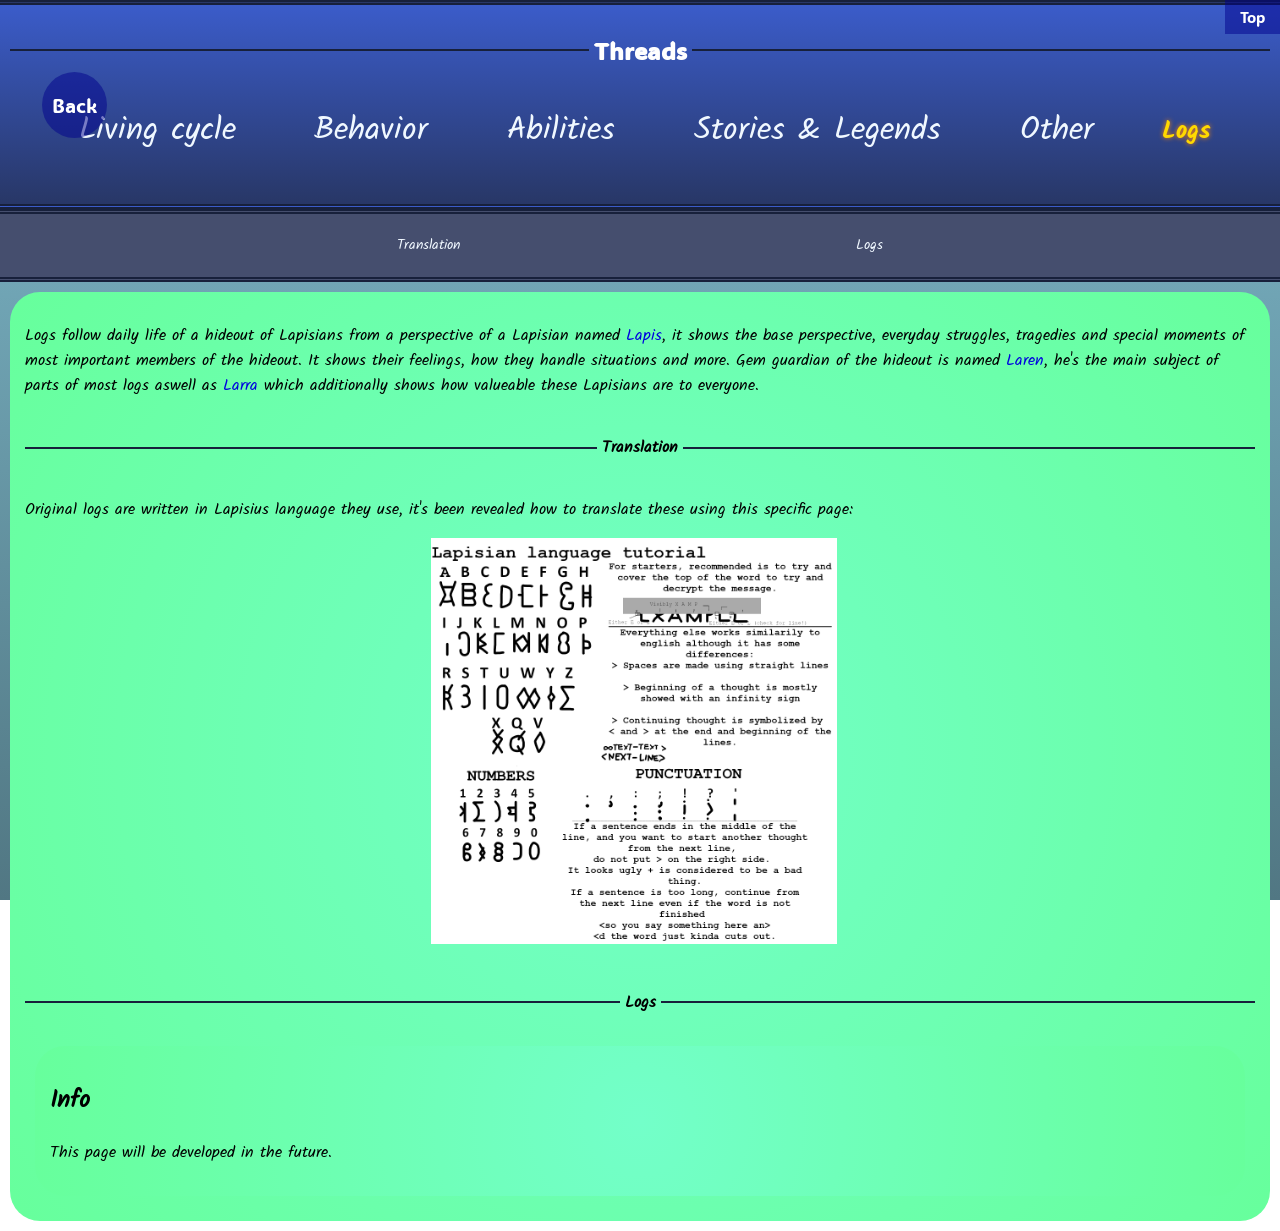
<file: logs.html>
<!DOCTYPE html>
<html lang="en">
<head>
    <link rel="stylesheet" href="defaultstyle.css">
    <meta charset="UTF-8">
    <meta name="viewport" content="width=device-width, initial-scale=1.0">
    <link rel="icon" href="res/LLA_icon.png">
    <title>Logs</title>
<style>
    .nav h2{
        font-family:Titles;
    }
    .font{
        max-width:33%;
        margin-left:33%;
    }
</style>
</head>
<body>
    <div class="nav">
        <div class="line"><h2>Threads</h2></div>
        <div class="links">
        <a href="living.html">Living cycle</a>
        <a href="behavior.html">Behavior</a>
        <a href="abilities.html">Abilities</a>
        <a href="stories.html">Stories & Legends</a>
        <a href="other.html">Other</a>
        <p style="color:rgb(255, 217, 0);
                  text-shadow:0px 0px 5px rgb(255, 136, 0);
                  font-family:DefaultBold;">
        Logs</p>
        </div>
        <br />
    </div>
     <div class="contents">
        <div class="contentlinks">
        <a href="#translation">Translation</a>
        <a href="#logs">Logs</a>
        </div> 
    </div>
    <div class="maintext">
            <p>
                Logs follow daily life of a hideout of Lapisians from a perspective of a Lapisian named <q>Lapis</q>, 
                it shows the base perspective, everyday struggles, 
                tragedies and special moments of most important members of the hideout. It shows their feelings, 
                how they handle situations and more. Gem guardian of the hideout is named <q>Laren</q>, 
                he's the main subject of parts of most logs aswell as <q>Larra</q> which additionally shows how valueable these Lapisians are to everyone.
                <div class="line">
                <h4 id="translation">Translation</h4>
            </div>
            <p>
                Original logs are written in Lapisius language they use, it's been revealed how to translate these using this specific page:
            </p>
                <img src="res/lapisius_font.png" class="font">
            </p>
            <div class="line">
                <h4 id="logs">Logs</h4>
            </div>
            <div class="maintext">
            
            <h2>Info</h2>
            <p>
                This page will be developed in the future.
            </p>
        </div>
    <div class="threadbackbutton">
        <a href="index.html">Back</a>
    </div>
    <div class="topbutton">
        <a href="#top">Top</a>
    </div>
</body>
</html>
</file>
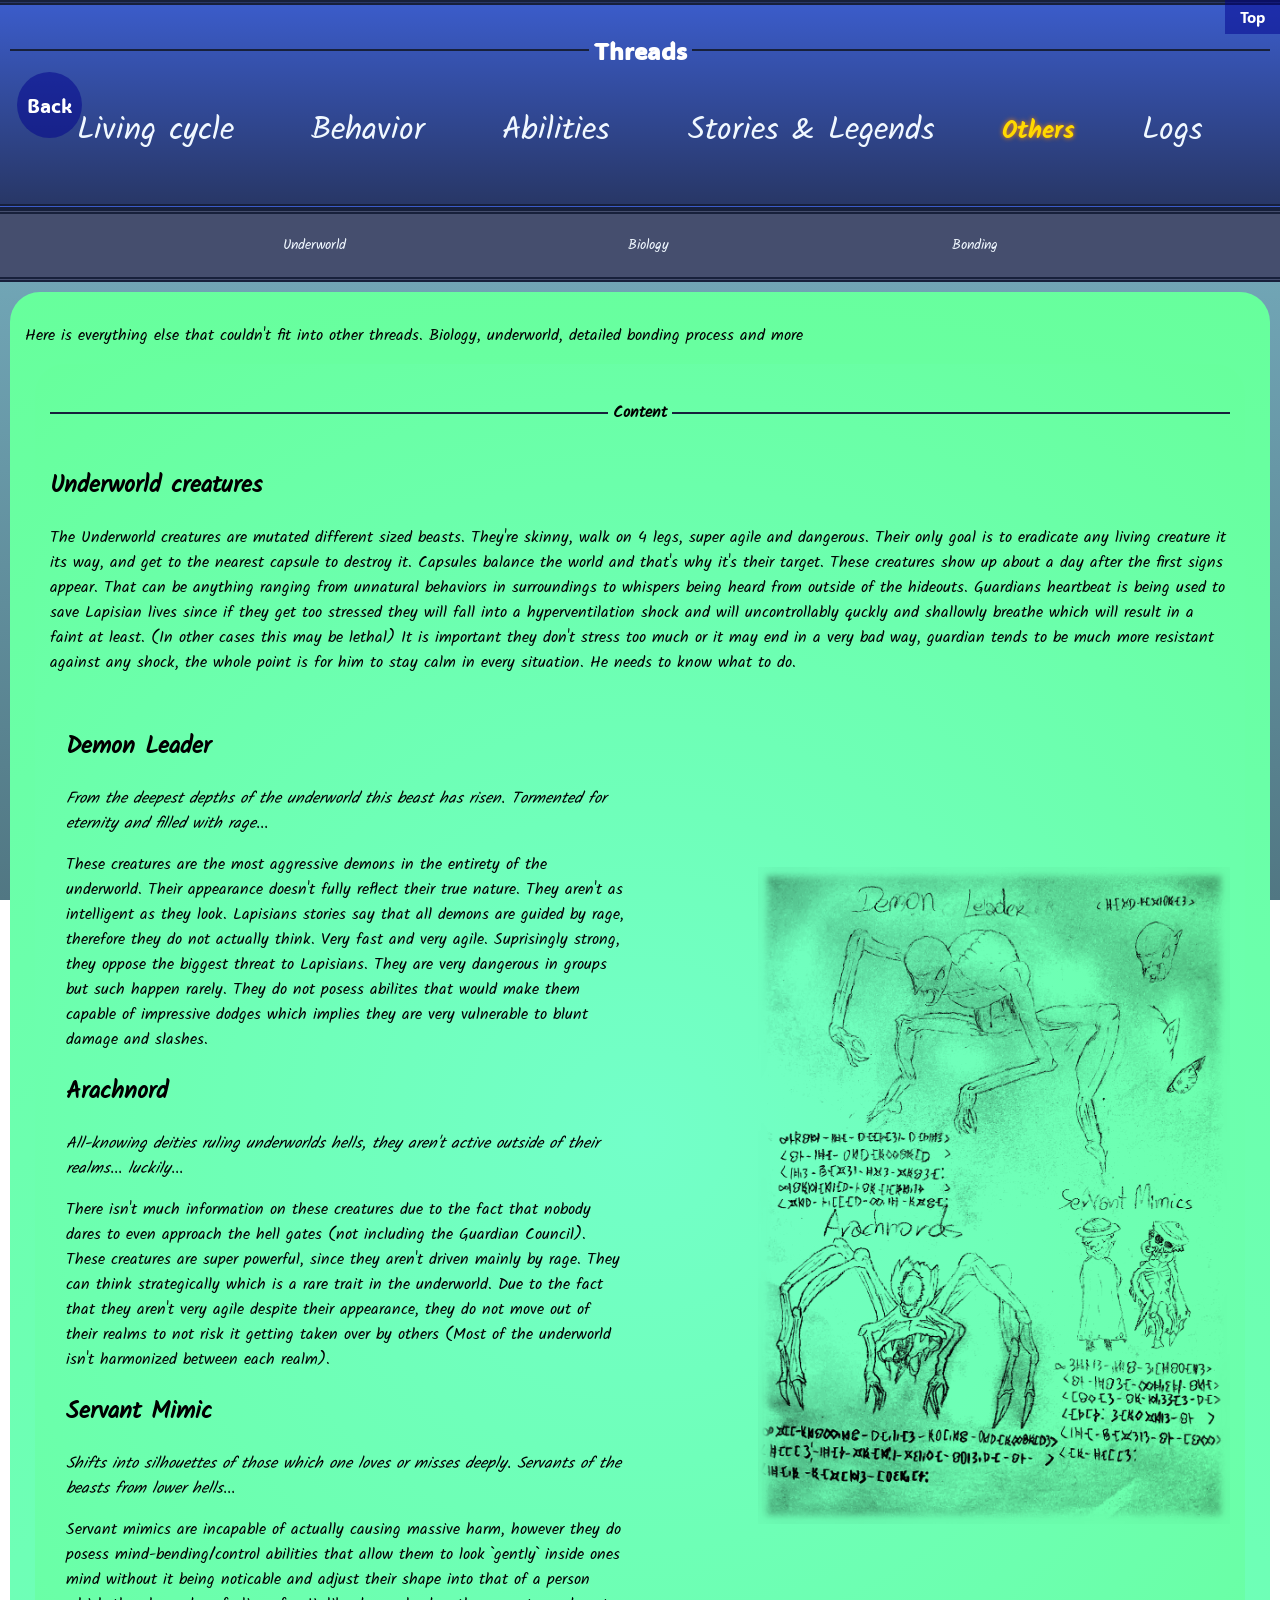
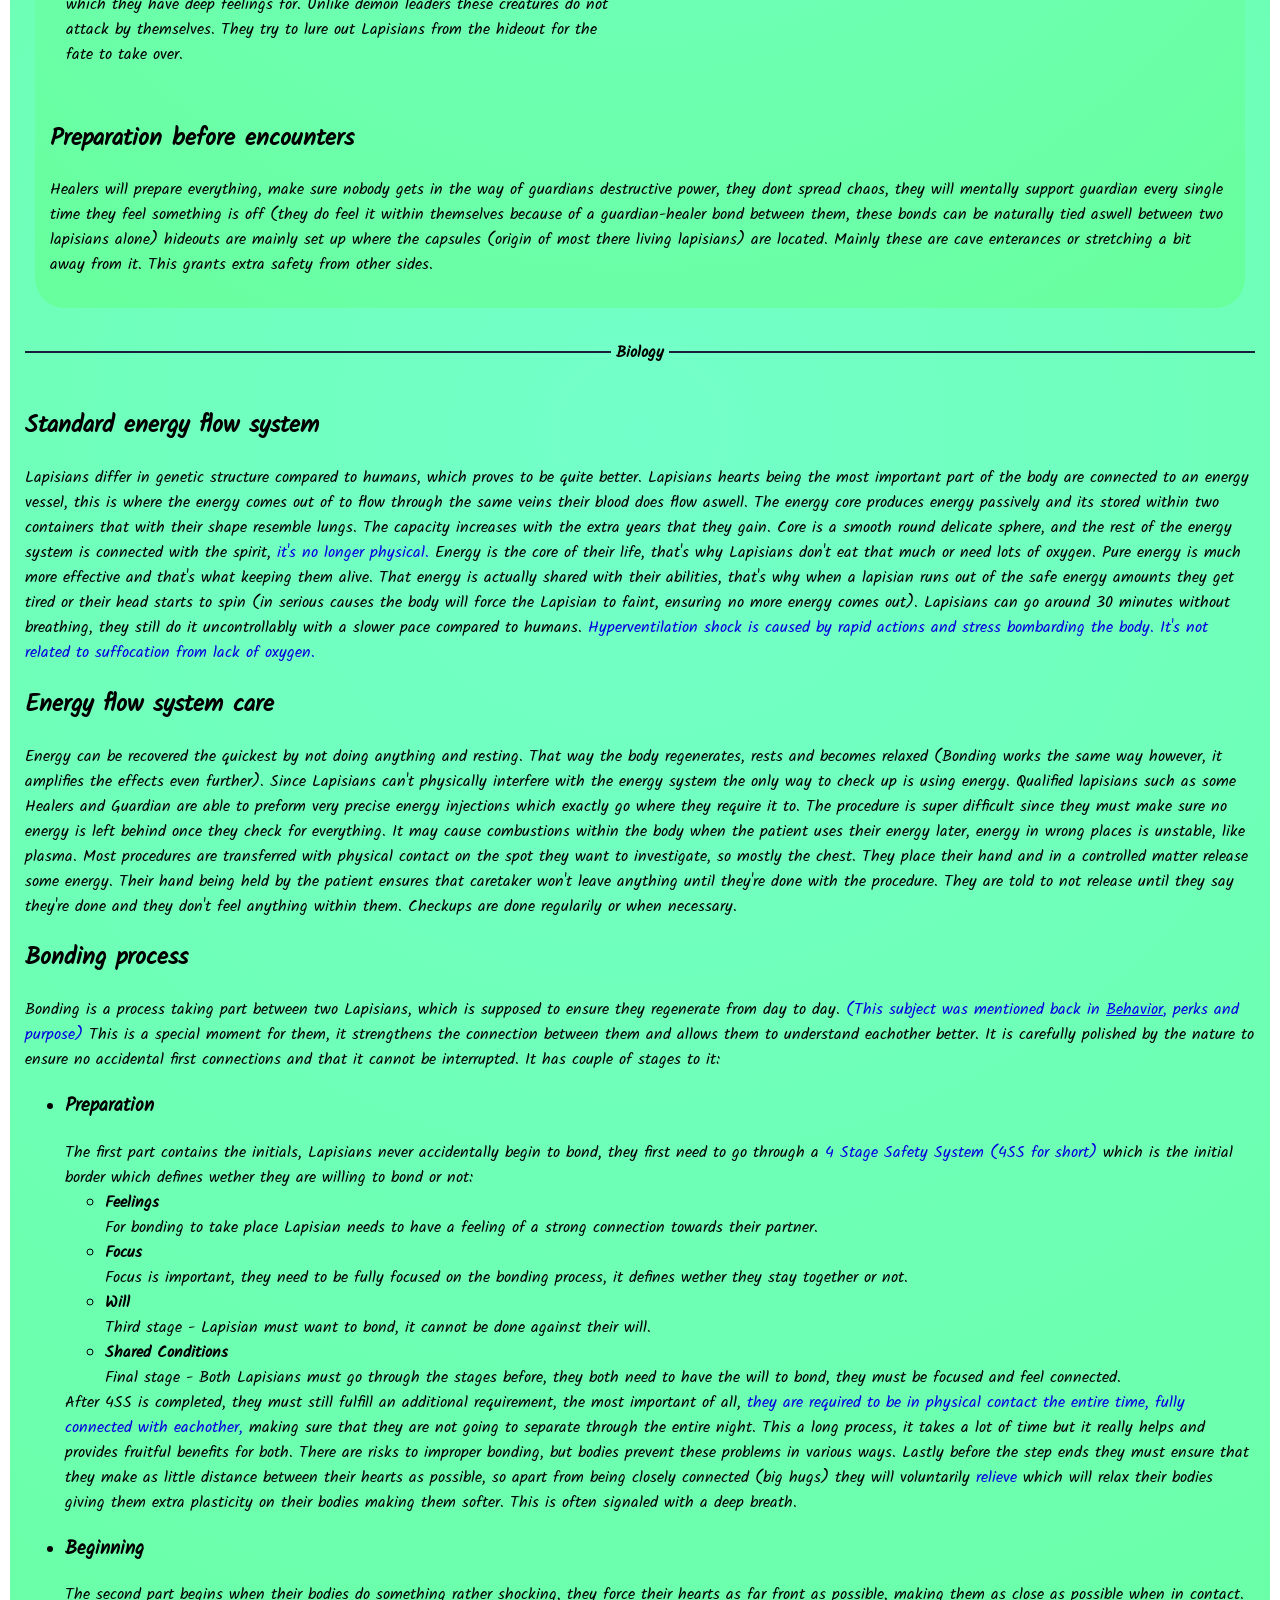
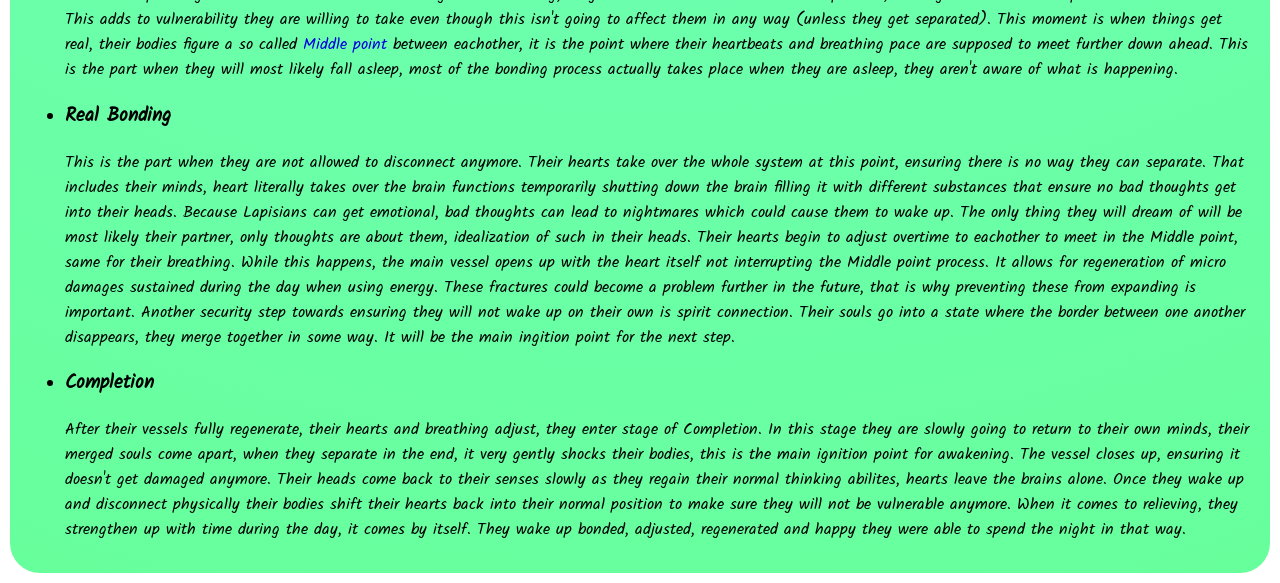
<file: other.html>
<!DOCTYPE html>
<html lang="en">
<head>
    <link rel="stylesheet" href="defaultstyle.css">
    <meta charset="UTF-8">
    <meta name="viewport" content="width=device-width, initial-scale=1.0">
    <link rel="icon" href="res/LLA_icon.png">
    <title>Other</title>
<style>
    .nav h2{
        font-family:Titles;
    }
    @keyframes matek{
        0%{
            transform:rotate(0deg);
        }
        100%{
            transform:rotate(360deg);
        }
    }
    .demons{
        width:100%;
        box-sizing:border-box;
        background-size:40%;
        background-position:right center;
        background-repeat:no-repeat;
    }
    .demons-content{
        width:50%;
        box-sizing:border-box;
        padding:1rem;
    }
</style>
</head>
<body>
    <div class="nav">
        <div class="line"><h2>Threads</h2></div>
        <div class="links">
        <a href="living.html">Living cycle</a>
        <a href="behavior.html">Behavior</a>
        <a href="abilities.html">Abilities</a>
        <a href="stories.html">Stories & Legends</a>
        <p style="color:rgb(255, 217, 0);
                  text-shadow:0px 0px 5px rgb(255, 136, 0);
                  font-family:DefaultBold;">
        Others</p>
        <a href="logs.html">Logs</a>
        </div>
        <br />
    </div>
     <div class="contents">
        <div class="contentlinks">
        <a href="#content">Underworld</a>
        <a href="#biology">Biology</a>
        <a href="#bonding">Bonding</a>
        </div>
    </div>
    <div class="maintext">
            <p>
                Here is everything else that couldn't fit into other threads. Biology, underworld, detailed bonding process and more
            </p>
            <div class="maintext">
            <div class="line">
                <h4>Content</h4>
            </div>
            <h2 id="content">Underworld creatures</h2>
            <p>
                The Underworld creatures are mutated different sized beasts. They're skinny, walk on 4 legs, super agile and dangerous. 
                Their only goal is to eradicate any living creature it its way, and get to the nearest capsule to destroy it. Capsules balance the world and that's why it's their target.
                These creatures show up about a day after the first signs appear. 
                That can be anything ranging from unnatural behaviors in surroundings to whispers being heard from outside of the hideouts. 
                Guardians heartbeat is being used to save Lapisian lives since if they get too stressed they will fall into a hyperventilation shock and will uncontrollably quckly and shallowly breathe which will result in a faint at least. 
                (In other cases this may be lethal) It is important they don't stress too much or it may end in a very bad way, guardian tends to be much more resistant against any shock, the whole point is for him to stay calm in every situation. He needs to know what to do.
            </p>
        <div class="demons">
            <div class="demons-content">
                <h2>Demon Leader</h2>
                <i>From the deepest depths of the underworld this beast has risen.
                Tormented for eternity and filled with rage...</i>
                <p>These creatures are the most aggressive demons in the entirety of the underworld. Their appearance doesn't fully reflect their true nature. They aren't as intelligent as they look. Lapisians stories say that all demons are guided by rage, therefore they do not actually think.
                Very fast and very agile. Suprisingly strong, they oppose the biggest threat to Lapisians. They are very dangerous in groups but such happen rarely. They do not posess abilites that would make them capable of impressive dodges which implies they are very vulnerable to blunt damage and slashes.
                </p>

                <h2>Arachnord</h2>
                <i>All-knowing deities ruling underworlds hells, they aren't active outside of their realms... luckily...</i>
                <p>There isn't much information on these creatures due to the fact that nobody dares to even approach the hell gates (not including the Guardian Council). These creatures are super powerful, since they aren't driven mainly by rage. 
                    They can think strategically which is a rare trait in the underworld. Due to the fact that they aren't very agile despite their appearance, they do not move out of their realms to not risk it getting taken over by others (Most of the underworld isn't harmonized between each realm).</p>

                <h2>Servant Mimic</h2>
                <i>Shifts into silhouettes of those which one loves or misses deeply. Servants of the beasts from lower hells...</i>
                <p>Servant mimics are incapable of actually causing massive harm, however they do posess mind-bending/control abilities that allow them to look `gently` inside ones mind without it being noticable and adjust their shape into that of a person which they have deep feelings for.
                    Unlike demon leaders these creatures do not attack by themselves. They try to lure out Lapisians from the hideout for the fate to take over.
                </p>
            </div>
        </div>
            <h2>Preparation before encounters</h2>
            <p>
                Healers will prepare everything, make sure nobody gets in the way of guardians destructive power, 
                they dont spread chaos, they will mentally support guardian every single time they feel something is off 
                (they do feel it within themselves because of a guardian-healer bond between them, 
                these bonds can be naturally tied aswell between two lapisians alone) 
                hideouts are mainly set up where the capsules (origin of most there living lapisians) are located. 
                Mainly these are cave enterances or stretching a bit away from it. This grants extra safety from other sides.
            </p>
        </div>
            <div class="line">
                <h4 id="biology">Biology</h4>
            </div>
            <h2>Standard energy flow system</h2>
            <p>
                Lapisians differ in genetic structure compared to humans, which proves to be quite better. 
                Lapisians hearts being the most important part of the body are connected to an energy vessel, 
                this is where the energy comes out of to flow through the same veins their blood does flow aswell.
                The energy core produces energy passively and its stored within two containers that with their shape resemble lungs. The capacity increases with the extra years that they gain. Core is a smooth round delicate sphere, and the rest of the energy system is connected with the spirit, <q>it's no longer physical.</q>
                Energy is the core of their life, that's why Lapisians don't eat that much or need lots of oxygen. Pure energy is much more effective and that's what keeping them alive. That energy is actually shared with their abilities, 
                that's why when a lapisian runs out of the safe energy amounts they get tired or their head starts to spin (in serious causes the body will force the Lapisian to faint, ensuring no more energy comes out).
                Lapisians can go around 30 minutes without breathing, they still do it uncontrollably with a slower pace compared to humans.
                <q>Hyperventilation shock is caused by rapid actions and stress bombarding the body. It's not related to suffocation from lack of oxygen.</q>
            </p>
            <h2>Energy flow system care</h2>
            <p>
                Energy can be recovered the quickest by not doing anything and resting. 
                That way the body regenerates, rests and becomes relaxed (Bonding works the same way however, it amplifies the effects even further). Since Lapisians can't physically interfere with the energy system the only way to check up is using energy.
                Qualified lapisians such as some Healers and Guardian are able to preform very precise energy injections which exactly go where they require it to. 
                The procedure is super difficult since they must make sure no energy is left behind once they check for everything. It may cause combustions within the body when the patient uses their energy later, energy in wrong places is unstable, like plasma.
                Most procedures are transferred with physical contact on the spot they want to investigate, so mostly the chest. They place their hand and in a controlled matter release some energy. 
                Their hand being held by the patient ensures that caretaker won't leave anything until they're done with the procedure. They are told to not release until they say they're done and they don't feel anything within them.
                Checkups are done regularily or when necessary.
            </p>
            <h2 id="bonding">Bonding process</h2>
            <p>
                Bonding is a process taking part between two Lapisians, which is supposed to ensure they regenerate from day to day. <q>(This subject was mentioned back in <a href="behavior.html">Behavior</a>, perks and purpose)</q>
                This is a special moment for them, it strengthens the connection between them and allows them to understand eachother better. It is carefully polished by the nature to ensure no accidental first connections and that it cannot be interrupted. It has couple of stages to it:
                <ul>
                    <li>
                        <p>
                            <h3>Preparation</h3>
                            The first part contains the initials, Lapisians never accidentally begin to bond, they first need to go through a <q>4 Stage Safety System (4SS for short)</q> which is the initial border which defines wether they are willing to bond or not:
                            <ul>
                                <li><b>Feelings</b></li>
                                For bonding to take place Lapisian needs to have a feeling of a strong connection towards their partner.
                                <li><b>Focus</b></li>
                                Focus is important, they need to be fully focused on the bonding process, it defines wether they stay together or not.
                                <li><b>Will</b></li>
                                Third stage - Lapisian must want to bond, it cannot be done against their will.
                                <li><b>Shared Conditions</b></li>
                                Final stage - Both Lapisians must go through the stages before, they both need to have the will to bond, they must be focused and feel connected.
                            </ul>
                            After 4SS is completed, they must still fulfill an additional requirement, the most important of all, <q>they are required to be in physical contact the entire time, fully connected with eachother,</q>
                            making sure that they are not going to separate through the entire night. This a long process, it takes a lot of time but it really helps and provides fruitful benefits for both.
                            There are risks to improper bonding, but bodies prevent these problems in various ways. Lastly before the step ends they must ensure that they make as little distance between their hearts as possible, so apart from being closely connected (big hugs)
                            they will voluntarily <q>relieve</q> which will relax their bodies giving them extra plasticity on their bodies making them softer. This is often signaled with a deep breath.
                        </p>
                    </li>
                    <li>
                        <p>
                            <h3>Beginning</h3>
                            The second part begins when their bodies do something rather shocking, they force their hearts as far front as possible, making them as close as possible when in contact. This adds to vulnerability they are willing to take even though
                            this isn't going to affect them in any way (unless they get separated). This moment is when things get real, their bodies figure a so called <q>Middle point</q> between eachother, it is the point where their heartbeats and breathing pace 
                            are supposed to meet further down ahead. This is the part when they will most likely fall asleep, most of the bonding process actually takes place when they are asleep, they aren't aware of what is happening.
                        </p>
                    </li>
                    <li>
                        <p>
                            <h3>Real Bonding</h3>
                            This is the part when they are not allowed to disconnect anymore. Their hearts take over the whole system at this point, ensuring there is no way they can separate. That includes their minds, heart literally takes over the brain functions
                            temporarily shutting down the brain filling it with different substances that ensure no bad thoughts get into their heads. Because Lapisians can get emotional, bad thoughts can lead to nightmares which could cause them to wake up. 
                            The only thing they will dream of will be most likely their partner, only thoughts are about them, idealization of such in their heads.
                            Their hearts begin to adjust overtime to eachother to meet in the Middle point, same for their breathing. While this happens, the main vessel opens up with the heart itself not interrupting the Middle point process. 
                            It allows for regeneration of micro damages sustained during the day when using energy. These fractures could become a problem further in the future, that is why preventing these from expanding is important.
                            Another security step towards ensuring they will not wake up on their own is spirit connection. Their souls go into a state where the border between one another disappears, they merge together in some way. It will be the main ingition point for the next step.
                        </p>
                    </li>
                    <li>
                        <p>
                            <h3>Completion</h3>
                            After their vessels fully regenerate, their hearts and breathing adjust, they enter stage of Completion.
                            In this stage they are slowly going to return to their own minds, their merged souls come apart, when they separate in the end, it very gently shocks their bodies, this is the main ignition point for awakening.
                            The vessel closes up, ensuring it doesn't get damaged anymore. Their heads come back to their senses slowly as they regain their normal thinking abilites, hearts leave the brains alone.
                            Once they wake up and disconnect physically their bodies shift their hearts back into their normal position to make sure they will not be vulnerable anymore.
                            When it comes to relieving, they strengthen up with time during the day, it comes by itself.
                            They wake up bonded, adjusted, regenerated and happy they were able to spend the night in that way.
                        </p>
                    </li>
                </ul>
            </p>
        </div>
    <div class="threadbackbutton">
        <a href="index.html">Back</a>
    </div>
    <div class="topbutton">
        <a href="#top">Top</a>
    </div>
</body>
</html>
</file>
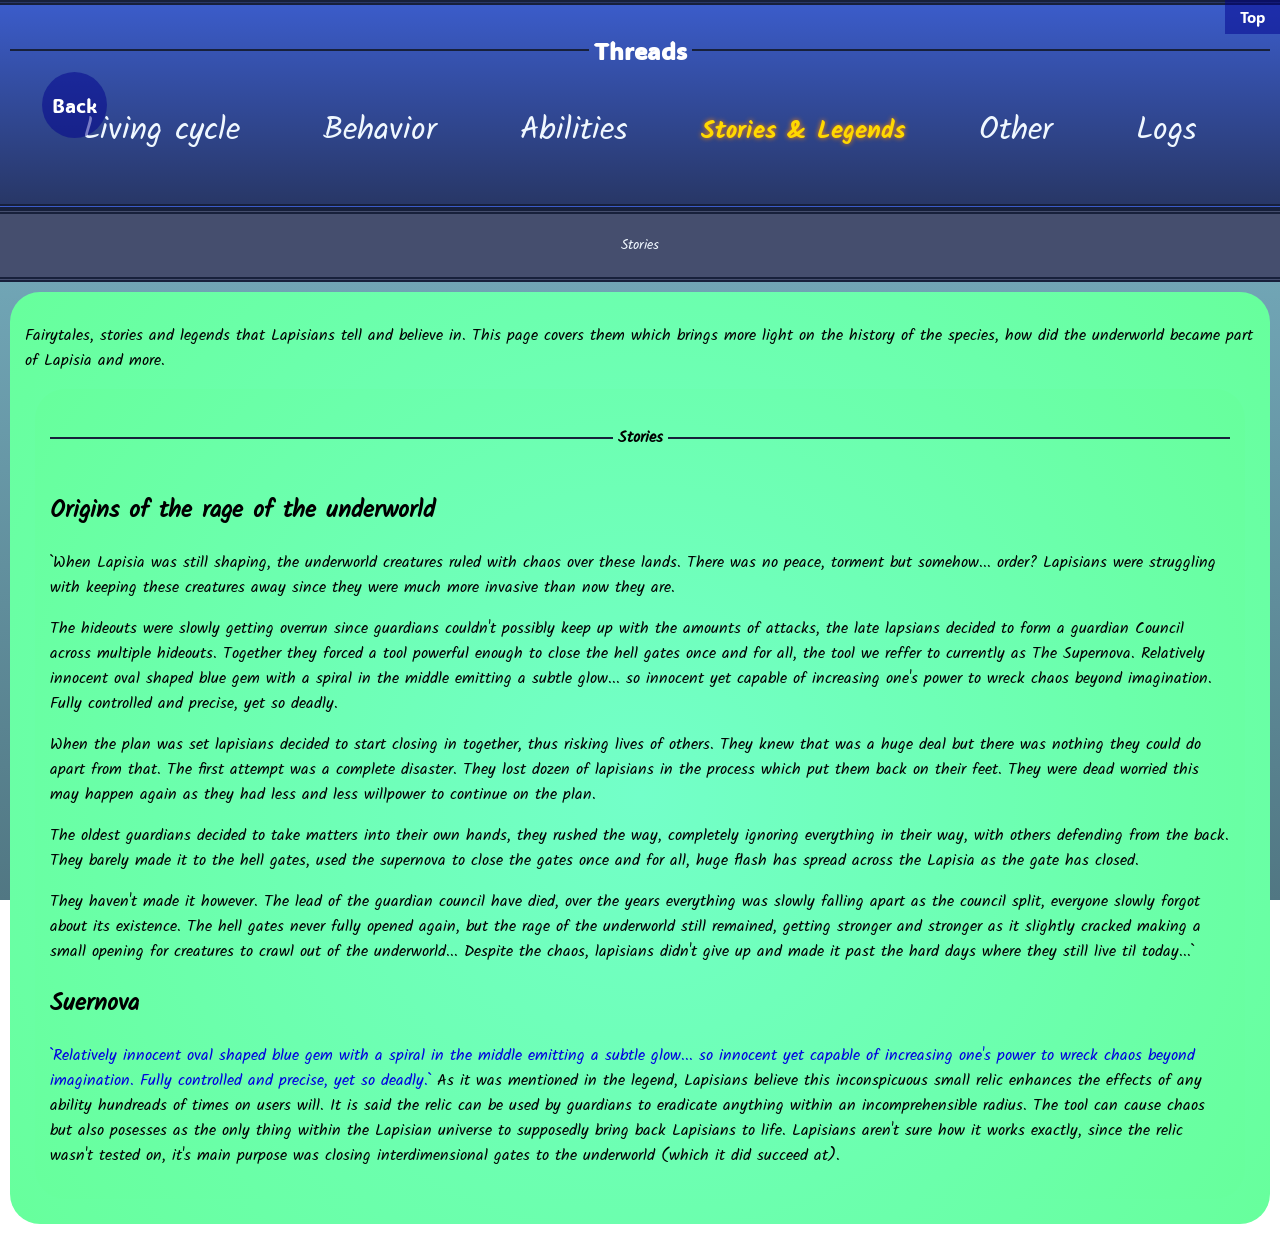
<file: stories.html>
<!DOCTYPE html>
<html lang="en">
<head>
    <link rel="stylesheet" href="defaultstyle.css">
    <meta charset="UTF-8">
    <meta name="viewport" content="width=device-width, initial-scale=1.0">
    <link rel="icon" href="res/LLA_icon.png">
    <title>Stories</title>
<style>
    .nav h2{
        font-family:Titles;
    }
</style>
</head>
<body>
    <div class="nav">
        <div class="line"><h2>Threads</h2></div>
        <div class="links">
        <a href="living.html">Living cycle</a>
        <a href="behavior.html">Behavior</a>
        <a href="abilities.html">Abilities</a>
        <p style="color:rgb(255, 217, 0);
                  text-shadow:0px 0px 5px rgb(255, 136, 0);
                  font-family:DefaultBold;">
        Stories & Legends</p>
        <a href="other.html">Other</a>
        <a href="logs.html">Logs</a>
        </div>
        <br />
    </div>
     <div class="contents">
        <div class="contentlinks">
        <a href="#stories">Stories</a>
        </div>
    </div>
    <div class="maintext">
            <p>
                Fairytales, stories and legends that Lapisians tell and believe in. This page covers them which brings more light on the history of the species, how did the underworld became part of Lapisia and more.
            </p>
            <div class="maintext">
            <div class="line">
                <h4 id="stories">Stories</h4>
            </div>
            <h2>Origins of the rage of the underworld</h2>
            <!--<q>Ruling era</q>-->
            <p>
                `When Lapisia was still shaping, the underworld creatures ruled with chaos over these lands. There was no peace, torment but somehow... order?
                Lapisians were struggling with keeping these creatures away since they were much more invasive than now they are.
            </p>
            <!--<q>Guaridan council</q>-->
            <p>
                The hideouts were slowly getting overrun since guardians couldn't possibly keep up with the amounts of attacks, the late lapsians decided to form a guardian Council across multiple hideouts. Together they forced a tool powerful enough to close the hell gates once and for all, the tool we reffer to currently as The Supernova.
                Relatively innocent oval shaped blue gem with a spiral in the middle emitting a subtle glow... so innocent yet capable of increasing one's power to wreck chaos beyond imagination. Fully controlled and precise, yet so deadly.
            </p>
                <!--<q>Onslaught</q>-->
            <p>
                When the plan was set lapisians decided to start closing in together, thus risking lives of others. They knew that was a huge deal but there was nothing they could do apart from that. The first attempt was a complete disaster. They lost dozen of lapisians in the process which put them back on their feet. They were dead worried this may happen again as they had less and less willpower to continue on the plan.
            </p>
                <!--<q>Execution</q>-->
            <p>
                The oldest guardians decided to take matters into their own hands, they rushed the way, completely ignoring everything in their way, with others defending from the back. They barely made it to the hell gates, used the supernova to close the gates once and for all, huge flash has spread across the Lapisia as the gate has closed.
            </p>
                <!--<q>Aftermath</q>-->
            <p>
                They haven't made it however. The lead of the guardian council have died, over the years everything was slowly falling apart as the council split, everyone slowly forgot about its existence. The hell gates never fully opened again, but the rage of the underworld still remained, getting stronger and stronger as it slightly cracked making a small opening for creatures to crawl out of the underworld...
                Despite the chaos, lapisians didn't give up and made it past the hard days where they still live til today...`
            </p>
            <h2>Suernova</h2>
            <p><q>`Relatively innocent oval shaped blue gem with a spiral in the middle emitting a subtle glow... so innocent yet capable of increasing one's power to wreck chaos beyond imagination. Fully controlled and precise, yet so deadly.`</q>
                As it was mentioned in the legend, Lapisians believe this inconspicuous small relic enhances the effects of any ability hundreads of times on users will. 
                It is said the relic can be used by guardians to eradicate anything within an incomprehensible radius. 
                The tool can cause chaos but also posesses as the only thing within the Lapisian universe to supposedly bring back Lapisians to life.
                Lapisians aren't sure how it works exactly, since the relic wasn't tested on, it's main purpose was closing interdimensional gates to the underworld (which it did succeed at).
        </p>
        </div>
    <div class="threadbackbutton">
        <a href="index.html">Back</a>
    </div>
    <div class="topbutton">
        <a href="#top">Top</a>
    </div>
</body>
</html>
</file>
<file: defaultstyle.css>
@font-face{
    font-family: "Default";
    src: url("res/fonts/Default-regular.ttf");
}
@font-face{
    font-family: "DefaultBold";
    src: url("res/fonts/Default-bold.ttf");
}
@font-face{
    font-family: "DefaultLight";
    src: url("res/fonts/Default-light.ttf");
}
@font-face{
    font-family: "Logs";
    src: url("res/fonts/Logs.ttf");
}
@font-face{
    font-family: "Titles";
    src: url("res/fonts/Titles.ttf");
}
@keyframes flash{
    0%{
        text-shadow:0px 0px 1px rgb(19, 230, 0);
    }
    100%{
        text-shadow:0px 0px 15px rgb(34, 255, 0);
    }
}
@keyframes tocolor{ /*Make the keyframe later*/
    0%{
        color:aliceblue;
       text-shadow:0px 0px 5px RGBA(0,0,0,0); /*leave aplha at 0 dumbass*/
    }
    100%{
        color:chartreuse;
        text-shadow:0px 0px 15px rgb(19, 230, 0);
    }
}
body{
    margin:0px;
    background:linear-gradient(0deg,rgb(81, 119, 131) 0%, rgb(127, 186, 204)100%);
    background-attachment:fixed;
    font-family:Default;
}
.header{
    background:linear-gradient(0deg,rgb(40, 55, 102) 0%, rgb(59, 92, 202)100%);
    color:white;
    padding:10px;
    border-bottom:double 5px rgb(23, 32, 59);
}
.header h1{
    text-align:center;
    font-family: "Titles";
}
.nav{
     background:linear-gradient(0deg,rgb(40, 55, 102) 0%, rgb(59, 92, 202)100%);
                color:white;
                padding:10px;
                border-top:double 5px rgb(23, 32, 59);
                border-bottom:double 5px rgb(23, 32, 59);
}
.nav a{
    font-size:clamp(1rem, 3vw, 2rem);
}
.links a{
    text-decoration:none;
    font-family: "Default";
    color:aliceblue;
    padding:10px;
}
.links{
    align-items:center;
    display:flex;
    flex-wrap:wrap;
    justify-content:space-evenly;
    font-size:25px;
}
@media (max-width:600px){
    .links{
        flex-direction:column;
    }
    .contentlinks{
        flex-direction:column;
    }
    

}
@media (max-width:900px){

    .threadbackbutton{ 
            border-radius:0%!important;
            padding:7px 15px 7px 15px !important;
            top:0%!important;
            margin-left:0px !important;
            font-size:15px;
    }
}
.nav a:hover{
    animation:tocolor 0.8s forwards;
    float:left;
}
.nav a:active{
    animation:flash 1s forwards;
}
q{
    color:rgb(0, 0, 223);
    quotes: none;
}
q::before, /*Removes "" */
q::after{
    content: "";
}
.line{
    display:flex;
    align-items:center;
    gap:5px;
    text-align:center;
}
.line::before,
.line::after{
    content:"";
    flex:1;
    border-top:2px solid rgb(23, 32, 59);
}
.changelog{
            font-family:"Default";
            margin:10px;
            background-color:rgb(202, 255, 235);
            border-radius:30px;
            border:2px solid black;
            padding:15px;
            font-family:Default;
            text-align:center;
        }
.threadbackbutton{
            float:left;
            background-color:rgba(0, 0, 139,0.5);
            border-radius:100%;
            padding:20px 10px 20px 10px;
            position:fixed;
            top:8%;
            margin-left:1.36%;
            font-size:20px;
            font-family:Titles;
}
.threadbackbutton a{
            text-decoration:none;
            color:white;
        }
.threadbackbutton a:hover{
            animation:tocolor 0.3s forwards;
        }
.maintext{
            font-family:"Default";
            margin:10px;
            background-image:radial-gradient(circle,rgb(115, 255, 201) 0%, rgb(103, 255, 156) 100%); /* Leave this color pls okay? */
            border-radius:30px;
            padding:15px;
            /*padding-bottom:10000px; Check for the background color */
        }
.contents{
    background-color: rgb(69, 78, 110);
                color:white;
                padding:10px;
                border-top:double 5px rgb(23, 32, 59);
                border-bottom:double 5px rgb(23, 32, 59);
}
.contents a:hover{
    animation:tocolor 0.3s forwards;
    float:left;
}
.contents a{
    font-size:clamp(0.9rem, 1vw, 2rem);
}
.contentlinks a{
    text-decoration:none;
    font-family: "Default";
    color:aliceblue;
    padding:10px;
}
.contentlinks{
    align-items:center;
    display:flex;
    flex-wrap:wrap;
    justify-content:space-evenly;
    font-size:25px;
}
.topbutton{
            float:left;
            background-color:rgba(0, 0, 139,0.5);
            position:fixed;
            top:0px;
            right:0%;
            font-family:Titles;
            padding:7px 15px 7px 15px;
            font-size:15px;
}
.topbutton a{
            text-decoration:none;
            color:white;
        }
img{
    max-width: 70%;
}
.demons{
    background-image: url('res/demons_transparent_vertical.png');
    background-position-x:right;
    background-position-y:top;
    background-repeat: no-repeat;
    background-size:50%;
}
</file>
